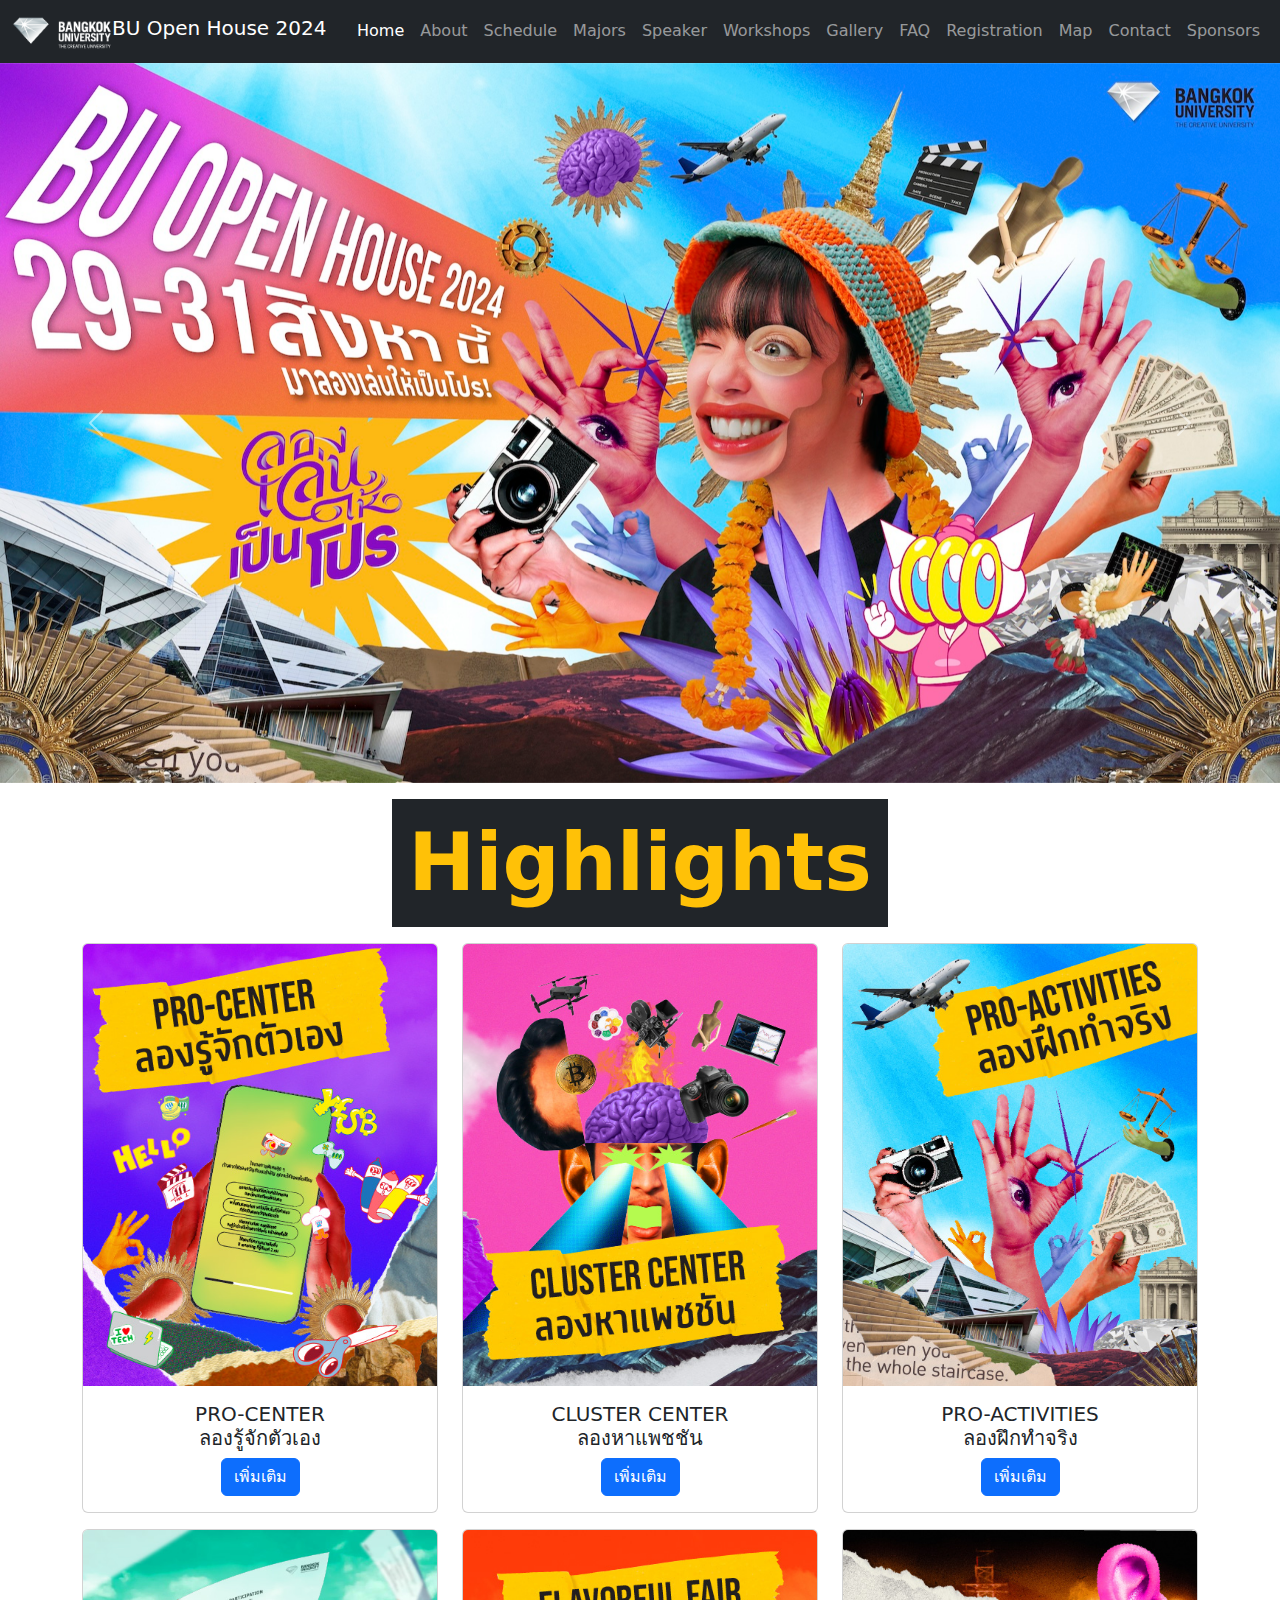
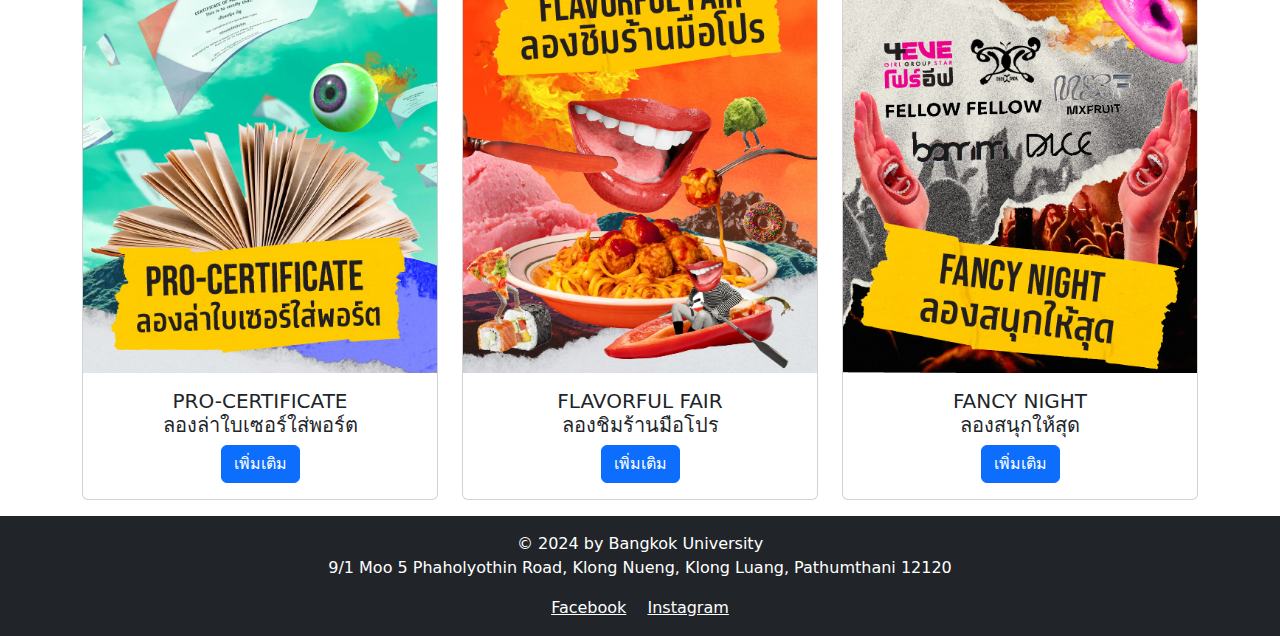
<file: index.html>
<!DOCTYPE html>
<html lang="en">

<head>
  <meta charset="utf-8" />
  <meta name="viewport" content="width=device-width, initial-scale=1" />
  <title>BU Open House 2024</title>
  <link href="https://cdn.jsdelivr.net/npm/bootstrap@5.3.3/dist/css/bootstrap.min.css" rel="stylesheet"
    integrity="sha384-QWTKZyjpPEjISv5WaRU9OFeRpok6YctnYmDr5pNlyT2bRjXh0JMhjY6hW+ALEwIH" crossorigin="anonymous" />
</head>
<body">
  <script src="https://cdn.jsdelivr.net/npm/bootstrap@5.3.3/dist/js/bootstrap.bundle.min.js"
    integrity="sha384-YvpcrYf0tY3lHB60NNkmXc5s9fDVZLESaAA55NDzOxhy9GkcIdslK1eN7N6jIeHz"
    crossorigin="anonymous"></script>

  <!-- Navbar -->
  <nav class="navbar navbar-expand-lg navbar-dark bg-dark sticky-top">
    <div class="container-fluid">
      <a class="navbar-brand" href="index.html">
        <img src="Images/logo_bu.png" alt="Logo" width="100" class="d-inline-block align-text-top" />BU Open House
        2024</a>
      <button class="navbar-toggler" type="button" data-bs-toggle="collapse" data-bs-target="#navbarNav"
        aria-controls="navbarNav" aria-expanded="false" aria-label="Toggle navigation">
        <span class="navbar-toggler-icon"></span>
      </button>
      <div class="collapse navbar-collapse" id="navbarNav">
        <ul class="navbar-nav ms-auto">
          <li class="nav-item">
            <a class="nav-link active" href="index.html">Home</a>
          </li>
          <li class="nav-item">
            <a class="nav-link" href="about.html">About</a>
          </li>
          <li class="nav-item">
            <a class="nav-link" href="schedu_page.html">Schedule</a>
          </li>
          <li class="nav-item">
            <a class="nav-link" href="Major.html">Majors</a>
          </li>
          <li class="nav-item">
            <a class="nav-link" href="Speaker.html">Speaker</a>
          </li>
          <li class="nav-item">
            <a class="nav-link" href="workshops.html">Workshops</a>
          </li>
          <li class="nav-item">
            <a class="nav-link" href="gallery_page.html">Gallery</a>
          </li>
          <li class="nav-item">
            <a class="nav-link" href="FAQ.html">FAQ</a>
          </li>
          <li class="nav-item">
            <a class="nav-link" href="Registration.html">Registration</a>
          </li>
          <li class="nav-item">
            <a class="nav-link" href="map_page.html">Map</a>
          </li>
          <li class="nav-item">
            <a class="nav-link" href="contact.html">Contact</a>
          </li>
          <li class="nav-item">
            <a class="nav-link" href="spon_page.html">Sponsors</a>
          </li>
        </ul>
      </div>
    </div>
  </nav>

  <!-- Slidebar -->
  <div id="carouselExampleFade" class="carousel slide carousel-fade" data-bs-ride="carousel" data-bs-interval="5000">
    <div class="carousel-inner">
      <div class="carousel-item active">
        <img src="Images/banner_2.jpg" class="d-block w-100" alt="...">
      </div>
      <div class="carousel-item">
        <img src="Images/banner_3.jpg" class="d-block w-100" alt="...">
      </div>
    </div>
    <button class="carousel-control-prev" type="button" data-bs-target="#carouselExampleFade" data-bs-slide="prev">
      <span class="carousel-control-prev-icon" aria-hidden="true"></span>
      <span class="visually-hidden">Previous</span>
    </button>
    <button class="carousel-control-next" type="button" data-bs-target="#carouselExampleFade" data-bs-slide="next">
      <span class="carousel-control-next-icon" aria-hidden="true"></span>
      <span class="visually-hidden">Next</span>
    </button>
  </div>

  <!-- Highlight -->
  <div class="d-flex justify-content-center m-3">
    <div class="display-1 fw-bold p-3 text-warning bg-dark d-inline-block">Highlights</div>
  </div>
  <div class="container mb-3">
    <div class="row">
      <!-- 1 -->
      <div class="col">
        <div class="card w-100">
          <img src="Images/h1.jpg" class="card-img-top" alt="Highlight1">
          <div class="card-body">
            <h5 class="card-title text-center">PRO-CENTER <br>ลองรู้จักตัวเอง</h5>
            <div class="text-center">
              <button class="btn btn-primary" type="button" data-bs-toggle="collapse" data-bs-target="#collapsehi1"
                aria-expanded="false" aria-controls="collapseExample">
                เพิ่มเติม
              </button>
              <div class="collapse" id="collapsehi1">
                <div class="card card-body">
                  จุดเริ่มต้นเส้นทางการลองที่ทุกคนจะได้เจอบริเวณอาคาร A3 เป็นจุดลงทะเบียนกลาง
                  พร้อมให้ข้อมูลเกี่ยวกับคณะและสาขาต่าง ๆ มีรุ่นพี่แนะนำกิจกรรมไฮไลต์น่าสนใจ และตารางเวลาทั้งหมด
                  อีกทั้งยังมีของเด็ดรอให้ไปลองเล่นคือ ‘FIND YOUR PRO-PASSION QUIZ’
                  ที่จะพาทุกคนรู้จักความชอบของตัวเองมากขึ้น
                  คลัสเตอร์ไหน คณะไหนที่เหมาะกับคุณ และเป็นตัวช่วยปักหมุดเส้นทางให้ได้ไปลองเล่นที่คณะต่าง ๆ
                  ได้ง่ายกว่าเดิม
                  นอกจากนี้ยังมี PRO-STAGE เป็นกิจกรรมกลางไว้ให้ทุกคนได้มาเอ็นจอยกันอีกด้วย
                </div>
              </div>
            </div>
          </div>
        </div>
      </div>
      <!-- 2 -->
      <div class="col">
        <div class="card w-100">
          <img src="Images/h2.jpg" class="card-img-top" alt="Highlight2">
          <div class="card-body">
            <h5 class="card-title text-center">CLUSTER CENTER <br>ลองหาแพชชัน</h5>
            <div class="text-center">
              <button class="btn btn-primary" type="button" data-bs-toggle="collapse" data-bs-target="#collapsehi2"
                aria-expanded="false" aria-controls="collapseExample">
                เพิ่มเติม
              </button>
              <div class="collapse" id="collapsehi2">
                <div class="card card-body">
                  มาลองหาคณะที่ใช่ สาขาและกิจกรรมที่อยากลองได้ที่จุดนี้ Cluster Center จุดรวมพลของคนมี
                  DNA
                  เดียวกัน ไม่ว่าจะ Business Creative Innovative และ BU International ด้วย Character ที่ออกแบบมาโดยเฉพาะ
                  ช่วยบอกตำแหน่งของแต่ละคลัสเตอร์กระจายตามที่ต่าง ๆ เป็นจุดให้ข้อมูลรายชื่อคณะ
                  พร้อมตารางกิจกรรมในคลัสเตอร์นั้น ๆ
                </div>
              </div>
            </div>
          </div>
        </div>
      </div>
      <!-- 3 -->
      <div class="col">
        <div class="card w-100">
          <img src="Images/h3.jpg" class="card-img-top" alt="Highlight3">
          <div class="card-body">
            <h5 class="card-title text-center">PRO-ACTIVITIES <br>ลองฝึกทําจริง</h5>
            <div class="text-center">
              <button class="btn btn-primary" type="button" data-bs-toggle="collapse" data-bs-target="#collapsehi3"
                aria-expanded="false" aria-controls="collapseExample">
                เพิ่มเติม
              </button>
              <div class="collapse" id="collapsehi3">
                <div class="card card-body">
                  พื้นที่ของการลองเล่นเพื่อหาความโปรให้กับแพชชันที่ชอบ
                  ด้วยกิจกรรมมากมายหลากหลายเต็มไปหมดจากคณะสาขาต่าง ๆ เปิดโอกาสให้ทุกคนที่มาเข้าร่วมได้ลองคิดจริง
                  ลองจับอุปกรณ์จริง ลองลงมือทําจริง ได้ความรู้จากอาจารย์ตัวจริงในสาขา และเปิดโลกไปกับ Pro-Partner ของ BU
                  ที่เชี่ยวชาญของจริง และมีรุ่นพี่คอยพูดคุย ดูแล แชร์ประสบการณ์ชีวิตมหาลัยของจริงให้ทุกคนสนุกไปด้วยกัน
                  เป็นการลองเล่นให้เป็นโปร สัมผัสประสบการณ์ของจริงที่ไม่เคยลองได้ที่ไหนนอกจากที่ BU OPEN HOUSE นี้
                </div>
              </div>
            </div>
          </div>
        </div>
      </div>
    </div>
  </div>
  <div class="container mb-3">
    <div class="row">
      <!-- 4 -->
      <div class="col">
        <div class="card w-100">
          <img src="Images/h4.jpg" class="card-img-top" alt="Highlight4">
          <div class="card-body">
            <h5 class="card-title text-center">PRO-CERTIFICATE <br>ลองล่าใบเซอร์ใส่พอร์ต</h5>
            <div class="text-center">
              <button class="btn btn-primary" type="button" data-bs-toggle="collapse" data-bs-target="#collapsehi4"
                aria-expanded="false" aria-controls="collapseExample">
                เพิ่มเติม
              </button>
              <div class="collapse" id="collapsehi4">
                <div class="card card-body">
                  ไฮไลต์สําคัญอีกอย่างหนึ่งในปีนี้นอกจากการลองเล่นอย่างสมจริงแล้ว
                  อีกหนึ่งของสําคัญที่จะได้กลับไปคือ ‘E-Certificate’ ช่วยการันตีความโปรที่คุณได้ลองมากมาย ด้วยการสแกน Qr
                  Code
                  ที่จุดร่วมกิจกรรม เพื่อรับใบเซอร์กลับไปสะสมลงพอร์ตอัปสกิลกันอย่างปัง ๆ ได้เลย
                </div>
              </div>
            </div>
          </div>
        </div>
      </div>
      <!-- 5 -->
      <div class="col">
        <div class="card w-100">
          <img src="Images/h5.jpg" class="card-img-top" alt="Highlight5">
          <div class="card-body">
            <h5 class="card-title text-center">FLAVORFUL FAIR <br>ลองชิมร้านมือโปร</h5>
            <div class="text-center">
              <button class="btn btn-primary" type="button" data-bs-toggle="collapse" data-bs-target="#collapsehi5"
                aria-expanded="false" aria-controls="collapseExample">
                เพิ่มเติม
              </button>
              <div class="collapse" id="collapsehi5">
                <div class="card card-body">
                  มา BU OPEN HOUSE ปีนี้ไม่มีอด นอกจากจะได้ลองเล่นระดับโปรแล้ว เรายังมีร้านอาหารสุด Pro
                  ที่มีชื่อเสียงทั่วประเทศ ทั้งคาวหวานมาให้ได้ลองชิมกันถึงที่ นอกจากนี้ยังโชว์ความ Pro
                  ด้วยร้านอาหารชื่อดังที่เป็นผลงานศิษย์เก่ามหาวิทยาลัยกรุงเทพอีกด้วย เช่น ฉันจะกินชาเย็นทุกวัน
                </div>
              </div>
            </div>
          </div>
        </div>
      </div>
      <!-- 6 -->
      <div class="col">
        <div class="card w-100">
          <img src="Images/h6.jpg" class="card-img-top" alt="Highlight6">
          <div class="card-body">
            <h5 class="card-title text-center">FANCY NIGHT <br>ลองสนุกให้สุด</h5>
            <div class="text-center">
              <button class="btn btn-primary" type="button" data-bs-toggle="collapse" data-bs-target="#collapsehi6"
                aria-expanded="false" aria-controls="collapseExample">
                เพิ่มเติม
              </button>
              <div class="collapse" id="collapsehi6">
                <div class="card card-body">
                  หลังจากลองเล่นกับทุกกิจกรรมแล้ว มาปิดท้ายวันด้วยคอนเสิร์ตให้มันส์สุดเหวี่ยง
                  กับศิลปินสุด
                  Pro ชื่อดังที่รอให้ทุกคนมาสนุกให้สุดไปกับคอนเสิร์ตและโชว์พิเศษ ไม่ว่าจะ 4EVE, DICE, MXFRUIT,
                  DIDIxDADA,
                  FELLOW FELLOW, BAMM พร้อมเอ็นจอยกับอาหารหลากหลายที่จะมาช่วยเติมพลังก่อนกลับบ้าน
                </div>
              </div>
            </div>
          </div>
        </div>
      </div>
    </div>
  </div>

  <!-- Footer -->
  <footer class="bg-dark text-white text-center py-3">
    <p>
      &copy; 2024 by Bangkok University<br>
      9/1 Moo 5 Phaholyothin Road, Klong Nueng, Klong Luang, Pathumthani 12120
    </p>
    <div>
      <a href="https://www.facebook.com/bangkokuniversity" target="_blank" class="text-white me-3">Facebook</a>
      <a href="https://www.instagram.com/bangkok_bu/" target="_blank" class="text-white">Instagram</a>
    </div>
  </footer>
  </body>

</html>
</file>
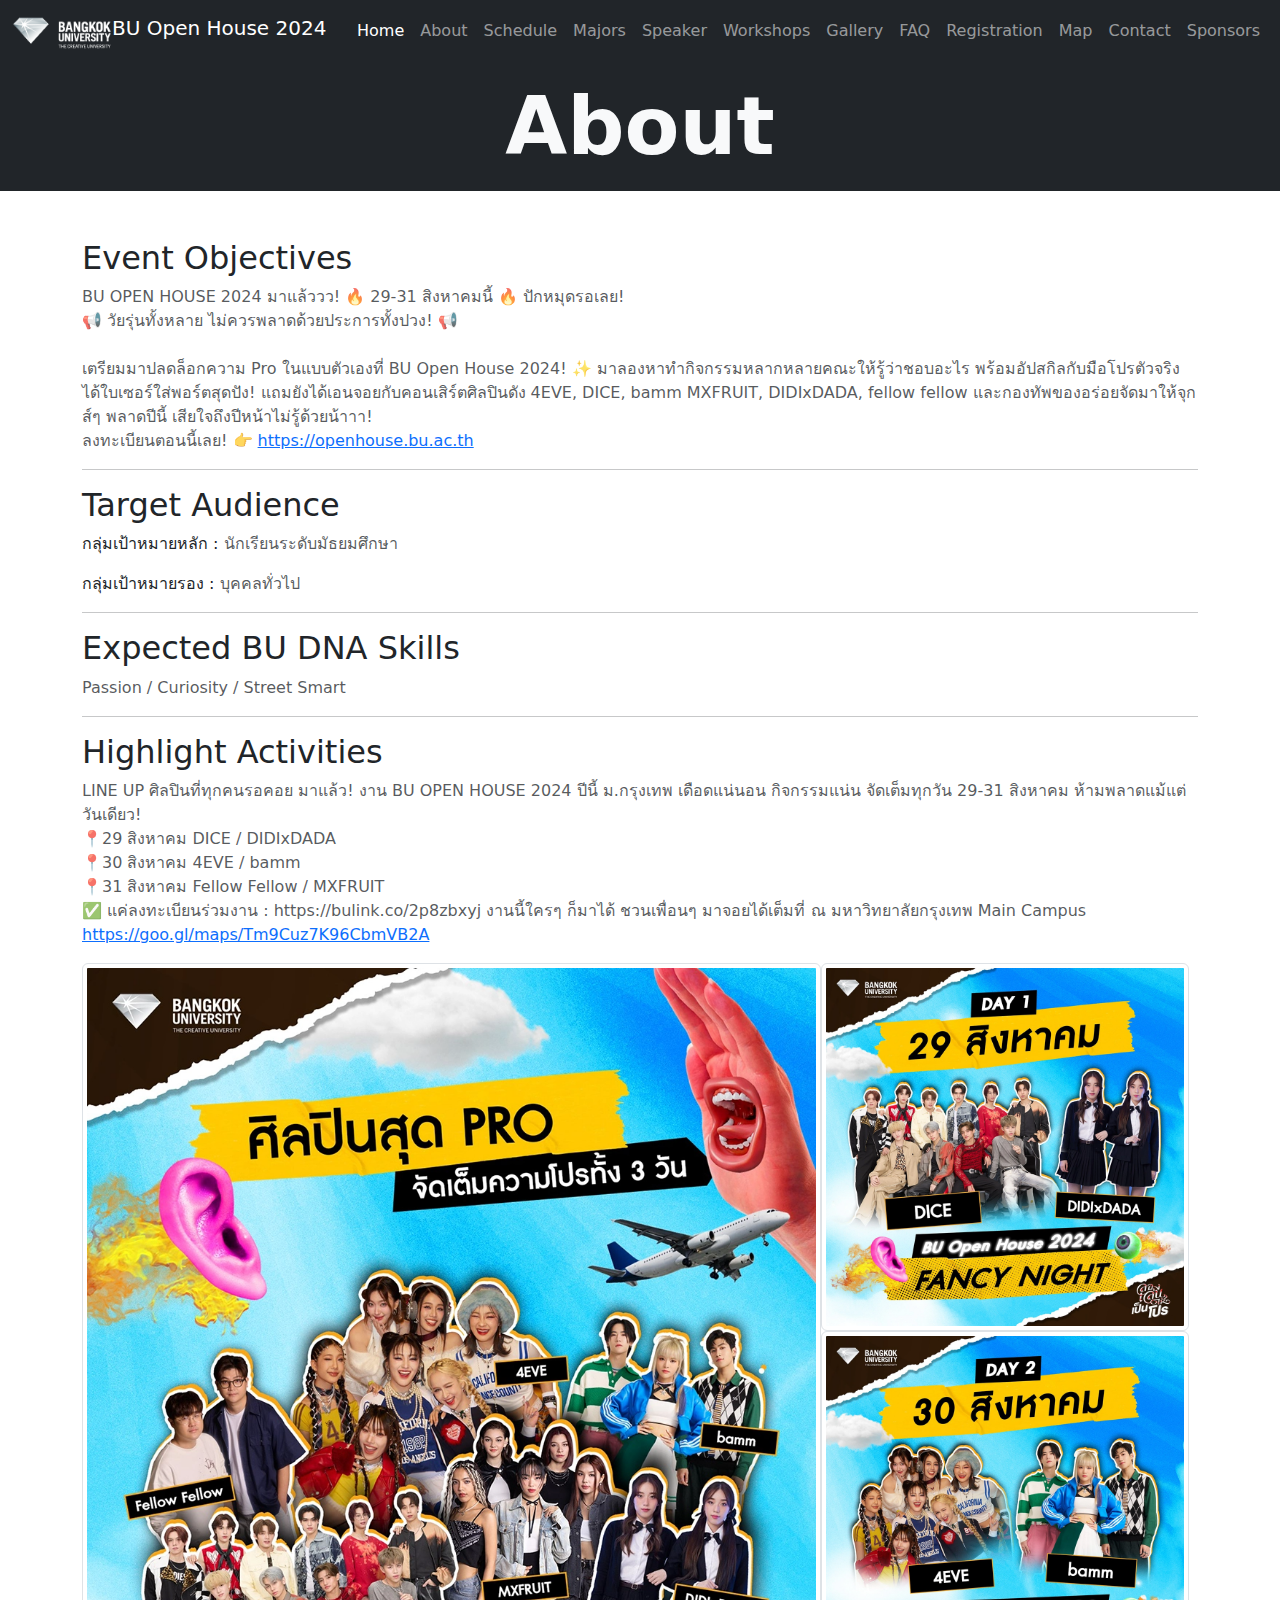
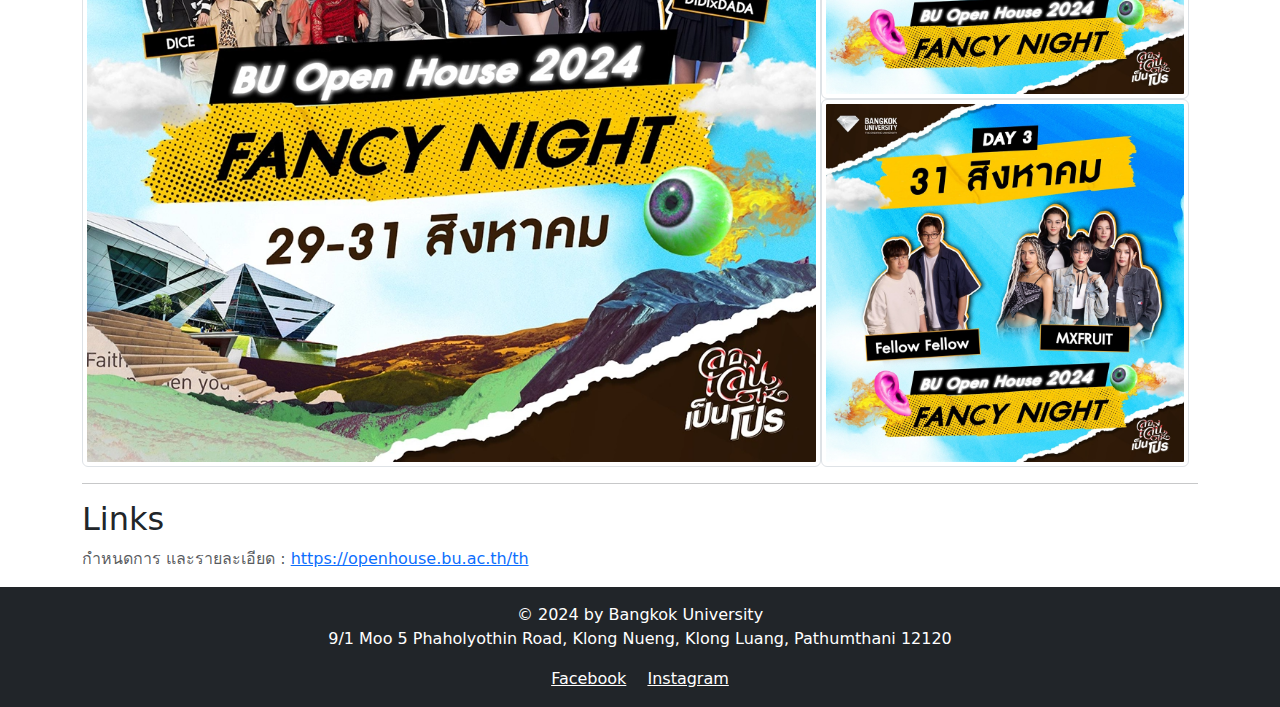
<file: about.html>
<!DOCTYPE html>
<html lang="en">

<head>
  <meta charset="utf-8" />
  <meta name="viewport" content="width=device-width, initial-scale=1" />
  <title>About</title>
  <link href="https://cdn.jsdelivr.net/npm/bootstrap@5.3.3/dist/css/bootstrap.min.css" rel="stylesheet"
    integrity="sha384-QWTKZyjpPEjISv5WaRU9OFeRpok6YctnYmDr5pNlyT2bRjXh0JMhjY6hW+ALEwIH" crossorigin="anonymous" />
</head>
<body">
  <script src="https://cdn.jsdelivr.net/npm/bootstrap@5.3.3/dist/js/bootstrap.bundle.min.js"
    integrity="sha384-YvpcrYf0tY3lHB60NNkmXc5s9fDVZLESaAA55NDzOxhy9GkcIdslK1eN7N6jIeHz"
    crossorigin="anonymous"></script>

  <!-- Navbar -->
  <nav class="navbar navbar-expand-lg navbar-dark bg-dark sticky-top">
    <div class="container-fluid">
      <a class="navbar-brand" href="index.html">
        <img src="Images/logo_bu.png" alt="Logo" width="100" class="d-inline-block align-text-top" />BU Open House
        2024</a>
      <button class="navbar-toggler" type="button" data-bs-toggle="collapse" data-bs-target="#navbarNav"
        aria-controls="navbarNav" aria-expanded="false" aria-label="Toggle navigation">
        <span class="navbar-toggler-icon"></span>
      </button>
      <div class="collapse navbar-collapse" id="navbarNav">
        <ul class="navbar-nav ms-auto">
          <li class="nav-item">
            <a class="nav-link active" href="index.html">Home</a>
          </li>
          <li class="nav-item">
            <a class="nav-link" href="about.html">About</a>
          </li>
          <li class="nav-item">
            <a class="nav-link" href="schedu_page.html">Schedule</a>
          </li>
          <li class="nav-item">
            <a class="nav-link" href="Major.html">Majors</a>
          </li>
          <li class="nav-item">
            <a class="nav-link" href="Speaker.html">Speaker</a>
          </li>
          <li class="nav-item">
            <a class="nav-link" href="workshops.html">Workshops</a>
          </li>
          <li class="nav-item">
            <a class="nav-link" href="gallery_page.html">Gallery</a>
          </li>
          <li class="nav-item">
            <a class="nav-link" href="FAQ.html">FAQ</a>
          </li>
          <li class="nav-item">
            <a class="nav-link" href="Registration.html">Registration</a>
          </li>
          <li class="nav-item">
            <a class="nav-link" href="map_page.html">Map</a>
          </li>
          <li class="nav-item">
            <a class="nav-link" href="contact.html">Contact</a>
          </li>
          <li class="nav-item">
            <a class="nav-link" href="spon_page.html">Sponsors</a>
          </li>
        </ul>
      </div>
    </div>
  </nav>

  <!-- Header -->
  <header class="text-center">
    <div class="container-fluid bg-dark">
      <h1 class="display-1 fw-bold p-3 text-light">About</h1>
    </div>
  </header>

  <!-- Event Objectives -->
  <section class="container mt-5">
    <h2 class="text-dark">Event Objectives</h2>
    <p class="text-muted">
      BU OPEN HOUSE 2024 มาแล้ววว! 🔥 29-31 สิงหาคมนี้ 🔥 ปักหมุดรอเลย!<br>
      📢 วัยรุ่นทั้งหลาย ไม่ควรพลาดด้วยประการทั้งปวง! 📢
      <br><br>
      เตรียมมาปลดล็อกความ Pro ในแบบตัวเองที่ BU Open House 2024! ✨
      มาลองหาทำกิจกรรมหลากหลายคณะให้รู้ว่าชอบอะไร พร้อมอัปสกิลกับมือโปรตัวจริง ได้ใบเซอร์ใส่พอร์ตสุดปัง!
      แถมยังได้เอนจอยกับคอนเสิร์ตศิลปินดัง 4EVE, DICE, bamm MXFRUIT, DIDIxDADA, fellow fellow
      และกองทัพของอร่อยจัดมาให้จุกส์ๆ
      พลาดปีนี้ เสียใจถึงปีหน้าไม่รู้ด้วยน้าาา! <br>ลงทะเบียนตอนนี้เลย! 👉 <a
        href="https://openhouse.bu.ac.th">https://openhouse.bu.ac.th</a>
    </p>
    <hr>
  </section>
  <!-- Target Audience -->
  <section class="container">
    <h2 class="text-dark">Target Audience</h2>
    <p class="text-dark">กลุ่มเป้าหมายหลัก :<span class="text-muted"> นักเรียนระดับมัธยมศึกษา</span></p>
    <p class="text-dark">กลุ่มเป้าหมายรอง :<span class="text-muted"> บุคคลทั่วไป</span></p>
    <hr>
  </section>

  <!-- Expected BU DNA Skills -->
  <section class="container">
    <h2 class="text-dark">Expected BU DNA Skills</h2>
    <p class="text-muted">Passion / Curiosity / Street Smart</p>
    <hr>
  </section>

  <!-- Highlight Activities -->
  <section class="container">
    <h2 class="text-dark">Highlight Activities</h2>
    <p class="text-muted">LINE UP ศิลปินที่ทุกคนรอคอย มาแล้ว! งาน BU OPEN HOUSE 2024 ปีนี้ ม.กรุงเทพ เดือดแน่นอน
      กิจกรรมแน่น จัดเต็มทุกวัน 29-31 สิงหาคม ห้ามพลาดแม้แต่วันเดียว!
      <br>📍29 สิงหาคม DICE / DIDIxDADA
      <br>📍30 สิงหาคม 4EVE / bamm
      <br>📍31 สิงหาคม Fellow Fellow / MXFRUIT
      <br>✅ แค่ลงทะเบียนร่วมงาน : https://bulink.co/2p8zbxyj
      งานนี้ใครๆ ก็มาได้ ชวนเพื่อนๆ มาจอยได้เต็มที่
      ณ มหาวิทยาลัยกรุงเทพ Main Campus
      <a href="https://goo.gl/maps/Tm9Cuz7K96CbmVB2A">https://goo.gl/maps/Tm9Cuz7K96CbmVB2A</a>
    </p>

    <div class="row">
      <div class="col-sm-12 d-flex">
        <img src="Images/Con1.png" class="img-thumbnail" style="height: 69rem;">
        <div class="row">
          <div class="col-sm-12">
            <img src="Images/Con2.png" class="img-thumbnail" style="width: 23rem;">
            <img src="Images/Con3.png" class="img-thumbnail" style="width: 23rem;">
            <img src="Images/Con4.png" class="img-thumbnail" style="width: 23rem;">
          </div>
        </div>
      </div>
      <!-- <div class="col d-flex align-items-center">
        <img src="Images/Con2.png" class="img-thumbnail">
      </div>
      <div class="col d-flex align-items-center">
        <img src="Images/Con3.png" class="img-thumbnail">
      </div>
      <div class="col">
        <img src="Images/Con4.png" class="img-thumbnail">
      </div> -->
    </div>
    <hr>
  </section>

  <!-- Link -->
  <section class="container">
    <h2 class="text-dark">Links</h2>
    <p class="text-muted">กำหนดการ และรายละเอียด : <a
        href="https://openhouse.bu.ac.th/th">https://openhouse.bu.ac.th/th</a></p>
  </section>

  <!-- Footer -->
  <footer class="bg-dark text-white text-center py-3">
    <p>
      &copy; 2024 by Bangkok University<br>
      9/1 Moo 5 Phaholyothin Road, Klong Nueng, Klong Luang, Pathumthani 12120
    </p>
    <div>
      <a href="https://www.facebook.com/bangkokuniversity" target="_blank" class="text-white me-3">Facebook</a>
      <a href="https://www.instagram.com/bangkok_bu/" target="_blank" class="text-white">Instagram</a>
    </div>
  </footer>
  </body>
  </body>

</html>
</file>
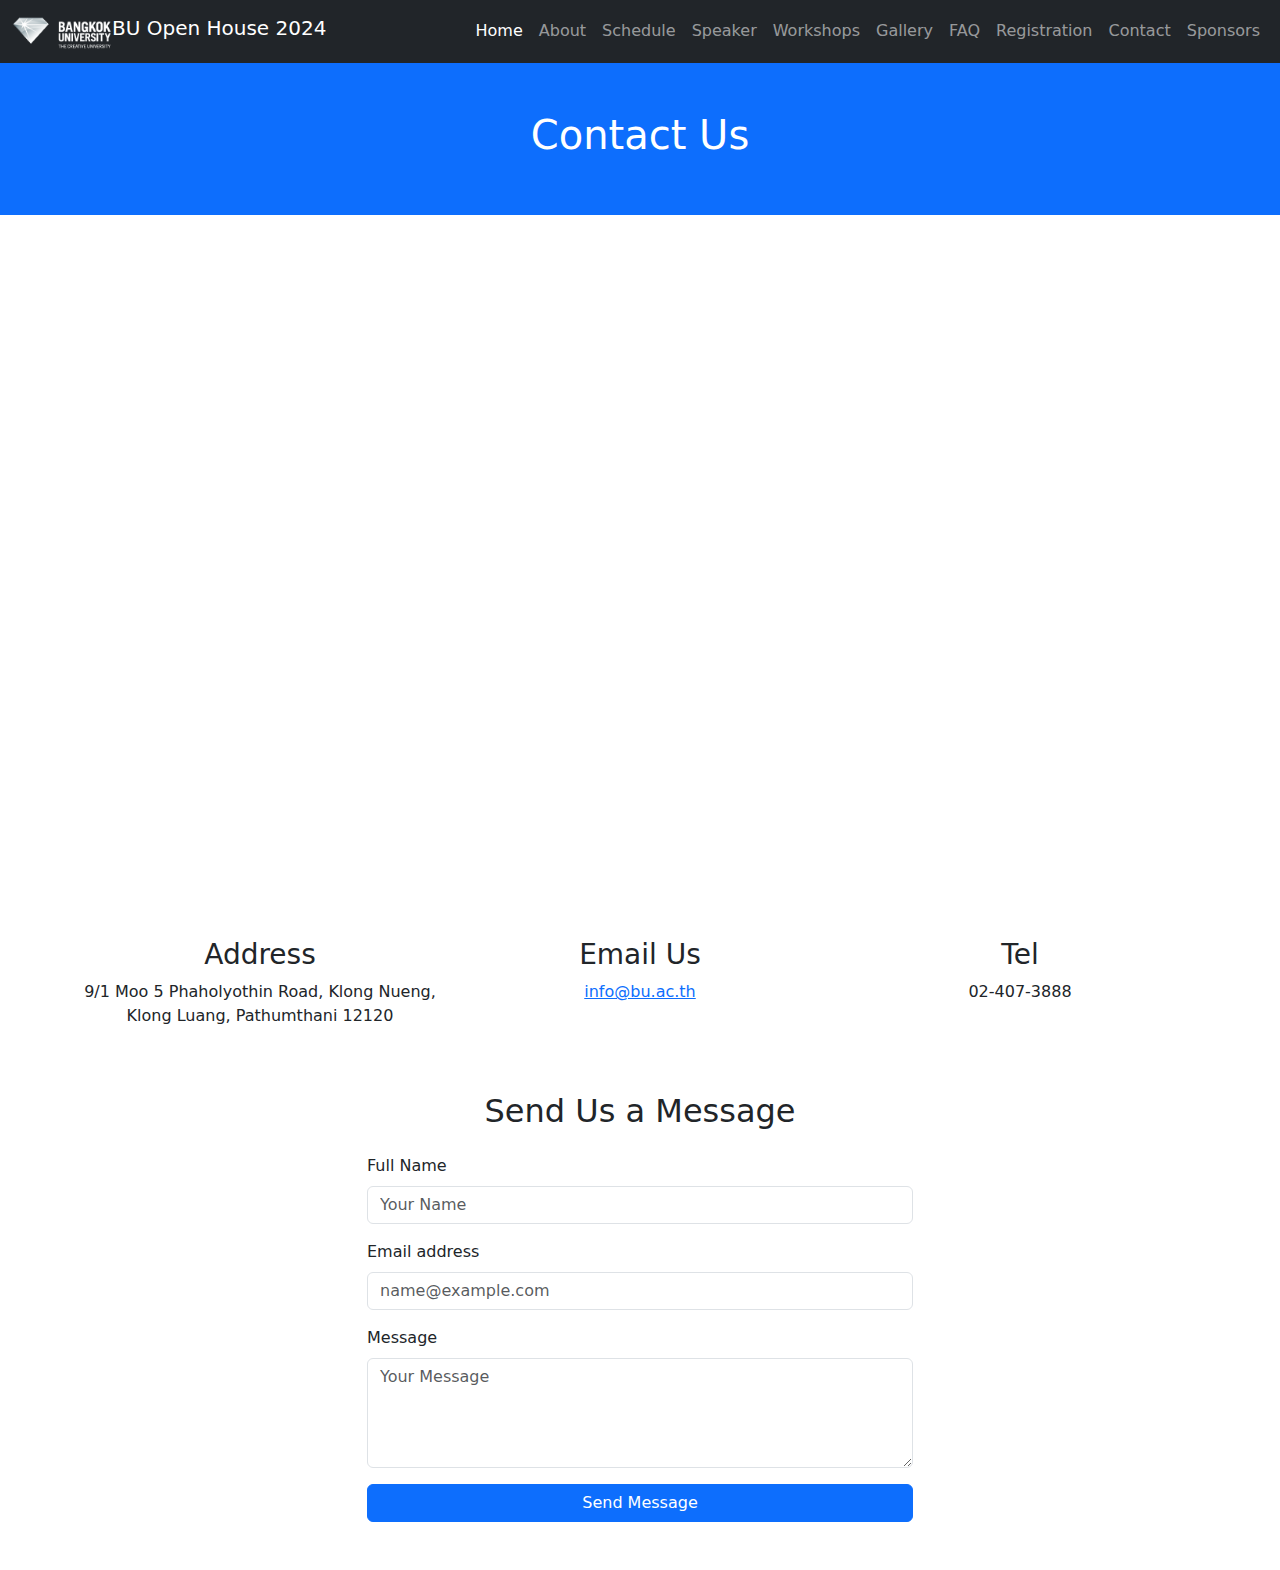
<file: contact.htm>
<!DOCTYPE html>
<html lang="en">

<head>
  <meta charset="utf-8" />
  <meta name="viewport" content="width=device-width, initial-scale=1" />
  <title>Contact Us</title>
  <link href="https://cdn.jsdelivr.net/npm/bootstrap@5.3.3/dist/css/bootstrap.min.css" rel="stylesheet"
    integrity="sha384-QWTKZyjpPEjISv5WaRU9OFeRpok6YctnYmDr5pNlyT2bRjXh0JMhjY6hW+ALEwIH" crossorigin="anonymous" />
</head>
<body">
  <script src="https://cdn.jsdelivr.net/npm/bootstrap@5.3.3/dist/js/bootstrap.bundle.min.js"
    integrity="sha384-YvpcrYf0tY3lHB60NNkmXc5s9fDVZLESaAA55NDzOxhy9GkcIdslK1eN7N6jIeHz"
    crossorigin="anonymous"></script>

  <!-- Navbar -->
  <nav class="navbar navbar-expand-lg navbar-dark bg-dark sticky-top">
    <div class="container-fluid">
      <a class="navbar-brand" href="index.html">
        <img src="Images/logo_bu.png" alt="Logo" width="100" class="d-inline-block align-text-top" />BU Open House
        2024</a>
      <button class="navbar-toggler" type="button" data-bs-toggle="collapse" data-bs-target="#navbarNav"
        aria-controls="navbarNav" aria-expanded="false" aria-label="Toggle navigation">
        <span class="navbar-toggler-icon"></span>
      </button>
      <div class="collapse navbar-collapse" id="navbarNav">
        <ul class="navbar-nav ms-auto">
          <li class="nav-item">
            <a class="nav-link active" href="index.html">Home</a>
          </li>
          <li class="nav-item">
            <a class="nav-link" href="about.html">About</a>
          </li>
          <li class="nav-item">
            <a class="nav-link" href="schedu_page.html">Schedule</a>
          </li>
          <li class="nav-item">
            <a class="nav-link" href="Speaker.html">Speaker</a>
          </li>
          <li class="nav-item">
            <a class="nav-link" href="">Workshops</a>
          </li>
          <li class="nav-item">
            <a class="nav-link" href="gallery_page.html">Gallery</a>
          </li>
          <li class="nav-item">
            <a class="nav-link" href="FAQ.html">FAQ</a>
          </li>
          <li class="nav-item">
            <a class="nav-link" href="Registration.html">Registration</a>
          </li>
          <li class="nav-item">
            <a class="nav-link" href="contact.htm">Contact</a>
          </li>
          <li class="nav-item">
            <a class="nav-link" href="spon_page.html">Sponsors</a>
          </li>
        </ul>
      </div>
    </div>
  </nav>

  <!-- Header -->
  <header class="text-center py-5 bg-primary text-white">
    <h1>Contact Us</h1>
  </header>

  <!-- Map Section (Optional) -->
  <section class="container my-5">
    <div class="ratio ratio-16x9">
      <iframe
        src="https://www.google.com/maps/embed?pb=!1m14!1m8!1m3!1d30965.09702811247!2d100.615365!3d14.039511!3m2!1i1024!2i768!4f13.1!3m3!1m2!1s0x0%3A0xbfec6d0816ab0b14!2sBangkok%20University!5e0!3m2!1sen!2sus!4v1636616192229!5m2!1sen!2sus"
        style="border: 0" allowfullscreen="" loading="lazy"></iframe>
    </div>
  </section>

  <!-- Contact Information Section -->
  <section class="container my-5">
    <div class="row text-center">
      <div class="col-md-4">
        <h3>Address</h3>
        <p>
          9/1 Moo 5 Phaholyothin Road, Klong Nueng, Klong Luang, Pathumthani
          12120
        </p>
      </div>
      <div class="col-md-4">
        <h3>Email Us</h3>
        <p><a href="mailto:info@bu.ac.th">info@bu.ac.th</a></p>
      </div>
      <div class="col-md-4">
        <h3>Tel</h3>
        <p>02-407-3888</p>
      </div>
    </div>
  </section>
  <!-- Contact Form Section -->
  <section class="container my-5">
    <h2 class="text-center mb-4">Send Us a Message</h2>
    <div class="row justify-content-center">
      <div class="col-lg-6">
        <form>
          <div class="mb-3">
            <label for="name" class="form-label">Full Name</label>
            <input type="text" class="form-control" id="name" placeholder="Your Name" />
          </div>

          <div class="mb-3">
            <label for="email" class="form-label">Email address</label>
            <input type="email" class="form-control" id="email" placeholder="name@example.com" />
          </div>
          <div class="mb-3">
            <label for="message" class="form-label">Message</label>
            <textarea class="form-control" id="message" rows="4" placeholder="Your Message"></textarea>
          </div>
          <button type="submit" class="btn btn-primary w-100">
            Send Message
          </button>
        </form>
      </div>
    </div>
  </section>

</html>
</file>
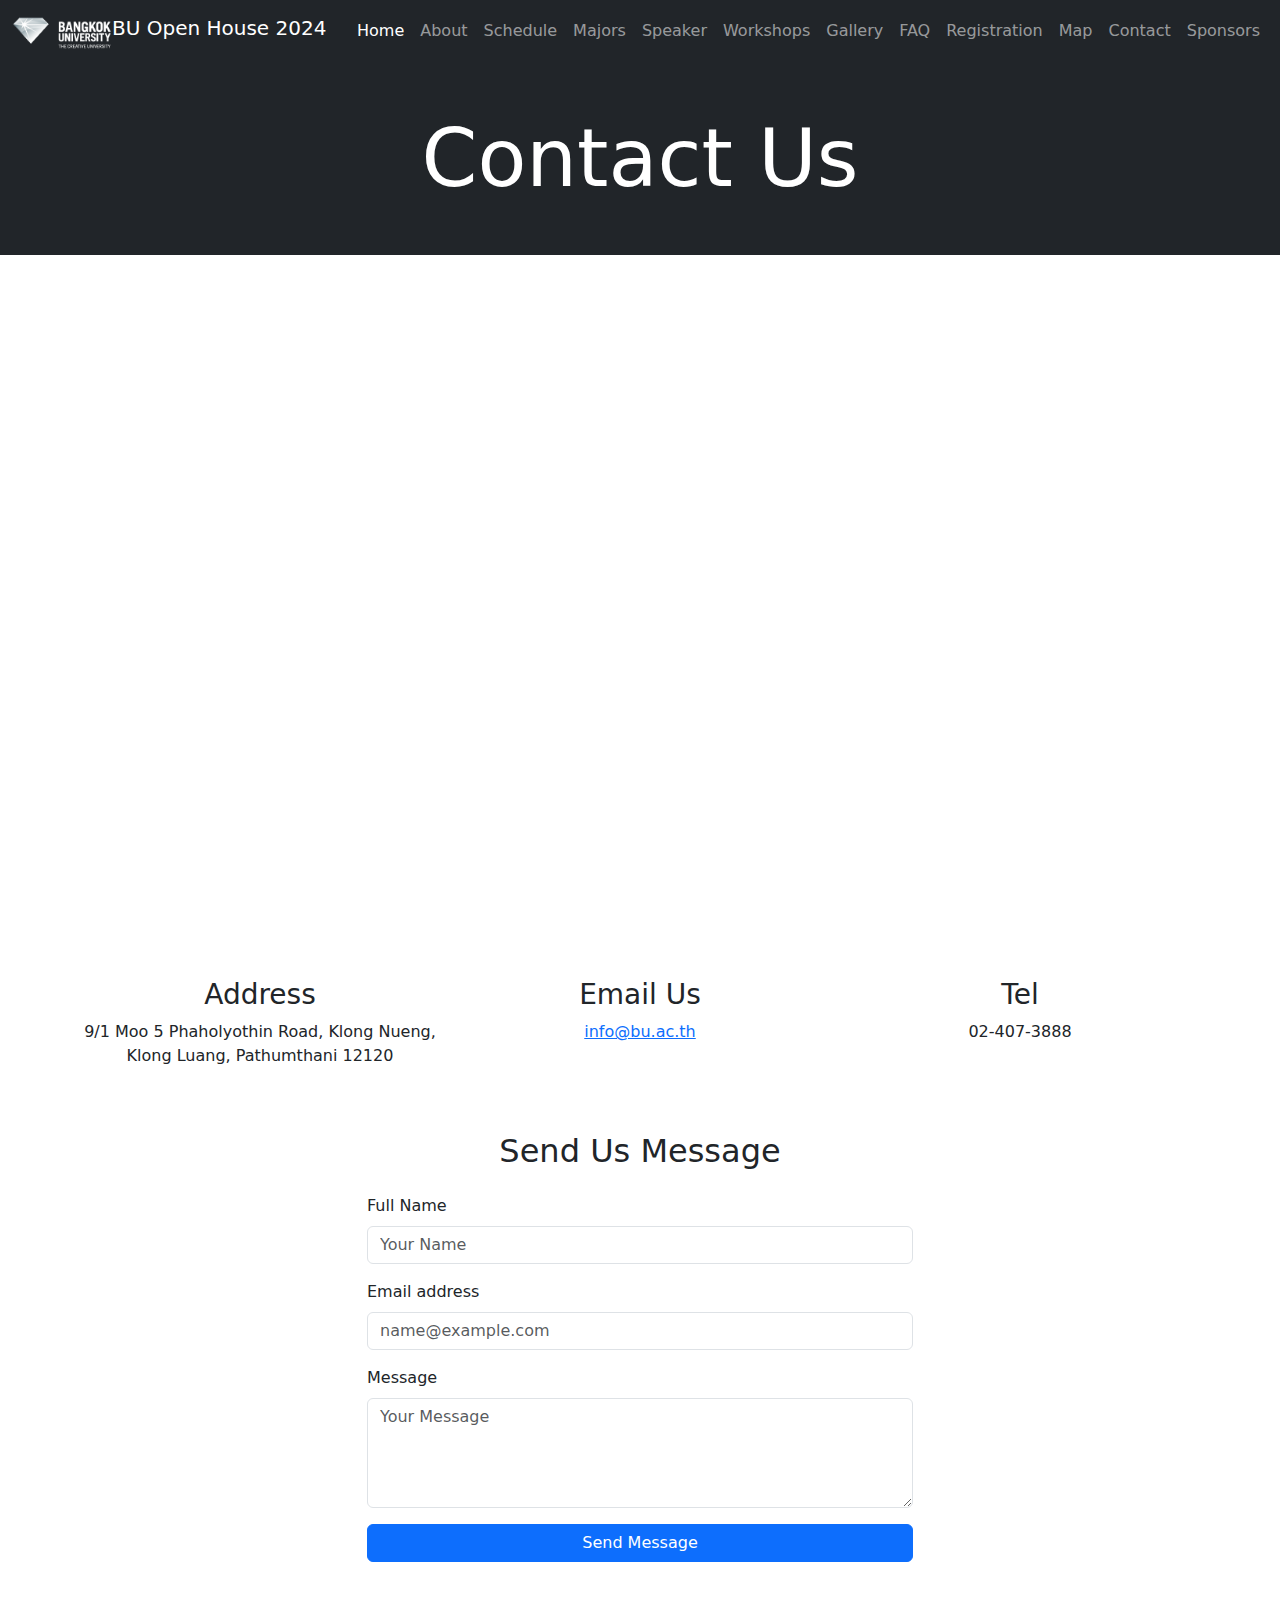
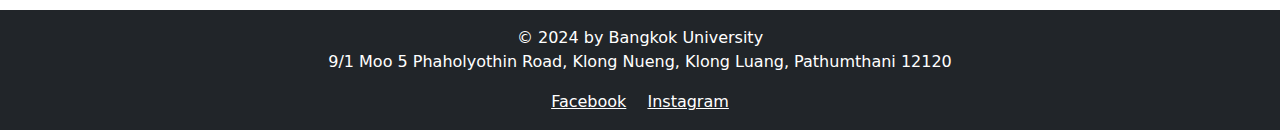
<file: contact.html>
<!DOCTYPE html>
<html lang="en">

<head>
  <meta charset="utf-8" />
  <meta name="viewport" content="width=device-width, initial-scale=1" />
  <title>Contact Us</title>
  <link href="https://cdn.jsdelivr.net/npm/bootstrap@5.3.3/dist/css/bootstrap.min.css" rel="stylesheet"
    integrity="sha384-QWTKZyjpPEjISv5WaRU9OFeRpok6YctnYmDr5pNlyT2bRjXh0JMhjY6hW+ALEwIH" crossorigin="anonymous" />
</head>
<body">
  <script src="https://cdn.jsdelivr.net/npm/bootstrap@5.3.3/dist/js/bootstrap.bundle.min.js"
    integrity="sha384-YvpcrYf0tY3lHB60NNkmXc5s9fDVZLESaAA55NDzOxhy9GkcIdslK1eN7N6jIeHz"
    crossorigin="anonymous"></script>

  <!-- Navbar -->
  <nav class="navbar navbar-expand-lg navbar-dark bg-dark sticky-top">
    <div class="container-fluid">
      <a class="navbar-brand" href="index.html">
        <img src="Images/logo_bu.png" alt="Logo" width="100" class="d-inline-block align-text-top" />BU Open House
        2024</a>
      <button class="navbar-toggler" type="button" data-bs-toggle="collapse" data-bs-target="#navbarNav"
        aria-controls="navbarNav" aria-expanded="false" aria-label="Toggle navigation">
        <span class="navbar-toggler-icon"></span>
      </button>
      <div class="collapse navbar-collapse" id="navbarNav">
        <ul class="navbar-nav ms-auto">
          <li class="nav-item">
            <a class="nav-link active" href="index.html">Home</a>
          </li>
          <li class="nav-item">
            <a class="nav-link" href="about.html">About</a>
          </li>
          <li class="nav-item">
            <a class="nav-link" href="schedu_page.html">Schedule</a>
          </li>
          <li class="nav-item">
            <a class="nav-link" href="Major.html">Majors</a>
          </li>
          <li class="nav-item">
            <a class="nav-link" href="Speaker.html">Speaker</a>
          </li>
          <li class="nav-item">
            <a class="nav-link" href="workshops.html">Workshops</a>
          </li>
          <li class="nav-item">
            <a class="nav-link" href="gallery_page.html">Gallery</a>
          </li>
          <li class="nav-item">
            <a class="nav-link" href="FAQ.html">FAQ</a>
          </li>
          <li class="nav-item">
            <a class="nav-link" href="Registration.html">Registration</a>
          </li>
          <li class="nav-item">
            <a class="nav-link" href="map_page.html">Map</a>
          </li>
          <li class="nav-item">
            <a class="nav-link" href="contact.html">Contact</a>
          </li>
          <li class="nav-item">
            <a class="nav-link" href="spon_page.html">Sponsors</a>
          </li>
        </ul>
      </div>
    </div>
  </nav>

  <!-- Header -->
  <header class="py-5 bg-dark">
    <div class="text-center text-white display-1">Contact Us</div>
  </header>

  <!-- Map -->
  <section class="container my-5">
    <div class="ratio ratio-16x9">
      <iframe
        src="https://www.google.com/maps/embed?pb=!1m14!1m8!1m3!1d30965.09702811247!2d100.615365!3d14.039511!3m2!1i1024!2i768!4f13.1!3m3!1m2!1s0x0%3A0xbfec6d0816ab0b14!2sBangkok%20University!5e0!3m2!1sen!2sus!4v1636616192229!5m2!1sen!2sus"
        title="bangkok University Location" allowfullscreen></iframe>
    </div>
  </section>

  <!-- Contact Information -->
  <section class="container my-5">
    <div class="row text-center">
      <div class="col-sm-4">
        <h3>Address</h3>
        <p>
          9/1 Moo 5 Phaholyothin Road, Klong Nueng, Klong Luang, Pathumthani
          12120
        </p>
      </div>
      <div class="col-sm-4">
        <h3>Email Us</h3>
        <p><a href="mailto:info@bu.ac.th">info@bu.ac.th</a></p>
      </div>
      <div class="col-sm-4">
        <h3>Tel</h3>
        <p>02-407-3888</p>
      </div>
    </div>
  </section>
  <!-- Contact Form -->
  <section class="container my-5">
    <h2 class="text-center mb-4">Send Us Message</h2>
    <div class="row justify-content-center">
      <div class="col-lg-6">
        <form>
          <div class="mb-3">
            <label for="name" class="form-label">Full Name</label>
            <input type="text" class="form-control" id="name" placeholder="Your Name" />
          </div>

          <div class="mb-3">
            <label for="email" class="form-label">Email address</label>
            <input type="email" class="form-control" id="email" placeholder="name@example.com" />
          </div>
          <div class="mb-3">
            <label for="message" class="form-label">Message</label>
            <textarea class="form-control" id="message" rows="4" placeholder="Your Message"></textarea>
          </div>
          <button type="submit" class="btn btn-primary w-100">
            Send Message
          </button>
        </form>
      </div>
    </div>
  </section>
  <!-- Footer -->
  <footer class="bg-dark text-white text-center py-3">
    <p>
      &copy; 2024 by Bangkok University<br>
      9/1 Moo 5 Phaholyothin Road, Klong Nueng, Klong Luang, Pathumthani 12120
    </p>
    <div>
      <a href="https://www.facebook.com/bangkokuniversity" target="_blank" class="text-white me-3">Facebook</a>
      <a href="https://www.instagram.com/bangkok_bu/" target="_blank" class="text-white">Instagram</a>
    </div>
  </footer>

</html>
</file>
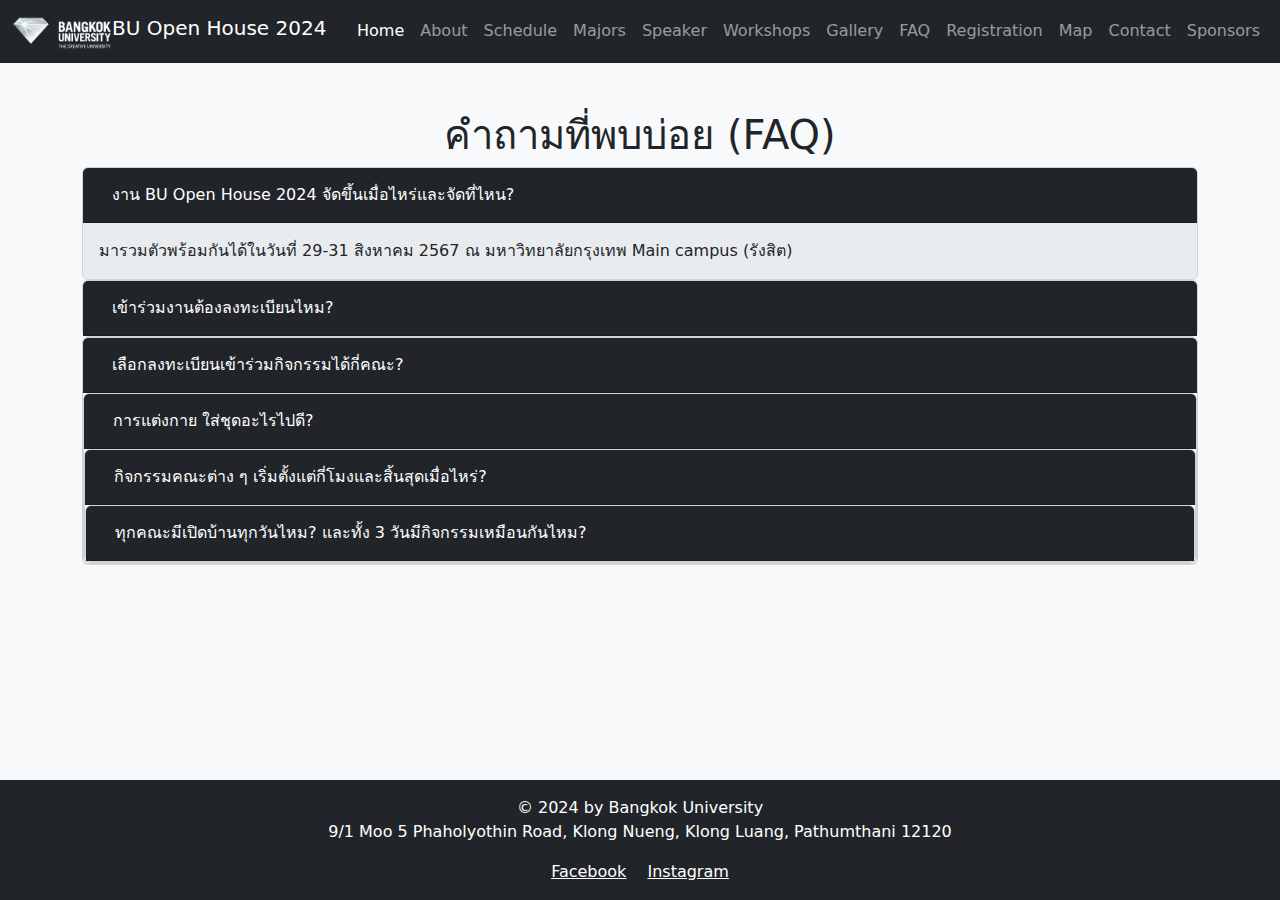
<file: FAQ.html>
<!DOCTYPE html>
<html lang="th">

<head>
    <meta charset="UTF-8">
    <meta name="viewport" content="width=device-width, initial-scale=1.0">
    <title>BU Open House - สาขา ITI FAQ</title>
    <link href="https://cdn.jsdelivr.net/npm/bootstrap@5.3.0/dist/css/bootstrap.min.css" rel="stylesheet">
    <style>
        body {
            background-color: #f8f9fa;
        }

        .navbar {
            margin-bottom: 20px;
        }

        .card-header {
            background-color: #212529;
            color: white;
        }

        .card-header button {
            color: white;
            text-decoration: none;
        }

        .card-body {
            background-color: #e9ecef;
        }
    </style>
</head>

<body>
    <!-- Navbar -->
    <nav class="navbar navbar-expand-lg navbar-dark bg-dark sticky-top">
        <div class="container-fluid">
            <a class="navbar-brand" href="index.html">
                <img src="Images/logo_bu.png" alt="Logo" width="100" class="d-inline-block align-text-top" />BU Open
                House
                2024</a>
            <button class="navbar-toggler" type="button" data-bs-toggle="collapse" data-bs-target="#navbarNav"
                aria-controls="navbarNav" aria-expanded="false" aria-label="Toggle navigation">
                <span class="navbar-toggler-icon"></span>
            </button>
            <div class="collapse navbar-collapse" id="navbarNav">
                <ul class="navbar-nav ms-auto">
                    <li class="nav-item">
                        <a class="nav-link active" href="index.html">Home</a>
                    </li>
                    <li class="nav-item">
                        <a class="nav-link" href="about.html">About</a>
                    </li>
                    <li class="nav-item">
                        <a class="nav-link" href="schedu_page.html">Schedule</a>
                    </li>
                    <li class="nav-item">
                        <a class="nav-link" href="Major.html">Majors</a>
                    </li>
                    <li class="nav-item">
                        <a class="nav-link" href="Speaker.html">Speaker</a>
                    </li>
                    <li class="nav-item">
                        <a class="nav-link" href="workshops.html">Workshops</a>
                    </li>
                    <li class="nav-item">
                        <a class="nav-link" href="gallery_page.html">Gallery</a>
                    </li>
                    <li class="nav-item">
                        <a class="nav-link" href="FAQ.html">FAQ</a>
                    </li>
                    <li class="nav-item">
                        <a class="nav-link" href="Registration.html">Registration</a>
                    </li>
                    <li class="nav-item">
                        <a class="nav-link" href="map_page.html">Map</a>
                    </li>
                    <li class="nav-item">
                        <a class="nav-link" href="contact.html">Contact</a>
                    </li>
                    <li class="nav-item">
                        <a class="nav-link" href="spon_page.html">Sponsors</a>
                    </li>
                </ul>
            </div>
        </div>
    </nav>

    <!-- Main Content -->
    <div class="container mt-5">
        <h1 class="text-center">คำถามที่พบบ่อย (FAQ)</h1>

        <div id="accordion">
            <div class="card">
                <div class="card-header" id="headingOne">
                    <h5 class="mb-0">
                        <button class="btn btn-link" type="button" data-bs-toggle="collapse"
                            data-bs-target="#collapseOne" aria-expanded="true" aria-controls="collapseOne">
                            งาน BU Open House 2024 จัดขึ้นเมื่อไหร่และจัดที่ไหน?
                        </button>
                    </h5>
                </div>
                <div id="collapseOne" class="collapse show" aria-labelledby="headingOne" data-bs-parent="#accordion">
                    <div class="card-body">
                        มารวมตัวพร้อมกันได้ในวันที่ 29-31 สิงหาคม 2567 ณ มหาวิทยาลัยกรุงเทพ Main campus (รังสิต)
                    </div>
                </div>
            </div>
            <div class="card">
                <div class="card-header" id="headingTwo">
                    <h5 class="mb-0">
                        <button class="btn btn-link collapsed" type="button" data-bs-toggle="collapse"
                            data-bs-target="#collapseTwo" aria-expanded="false" aria-controls="collapseTwo">
                            เข้าร่วมงานต้องลงทะเบียนไหม?
                        </button>
                    </h5>
                </div>
                <div id="collapseTwo" class="collapse" aria-labelledby="headingTwo" data-bs-parent="#accordion">
                    <div class="card-body">
                        สามารถลงทะเบียนเพื่อร่วมงาน BU OPEN HOUSE ล่วงหน้าได้ที่ https://openhouse.bu.ac.th/register
                        หรือลงทะเบียนหน้างานได้ที่ PRO-CENTER บริเวณใต้ตึก A3
                    </div>
                </div>
            </div>
            <div class="card">
                <div class="card-header" id="headingThree">
                    <h5 class="mb-0">
                        <button class="btn btn-link collapsed" type="button" data-bs-toggle="collapse"
                            data-bs-target="#collapseThree" aria-expanded="false" aria-controls="collapseThree">
                            เลือกลงทะเบียนเข้าร่วมกิจกรรมได้กี่คณะ?
                        </button>
                    </h5>
                </div>
                <div id="collapseThree" class="collapse" aria-labelledby="headingThree" data-bs-parent="#accordion">
                    <div class="card-body">
                        ลงทะเบียนครั้งเดียวสําหรับเข้าร่วมงาน BU OPEN HOUSE แล้วสามารถดูตาราง
                        กิจกรรมของคณะในคลัสเตอร์ต่าง ๆ ได้ที่หน้าเว็บไซต์หากสนใจกิจกรรมไหนก็ สามารถไปสแกน QR Code
                        เข้าร่วมที่หน้ากิจกรรมของแต่ละคณะ/สาขาได้เลย
                    </div>
                </div>
                <div class="card">
                    <div class="card-header" id="headingFour">
                        <h5 class="mb-0">
                            <button class="btn btn-link collapsed" type="button" data-bs-toggle="collapse"
                                data-bs-target="#collapseFour" aria-expanded="false" aria-controls="collapseFour">
                                การแต่งกาย ใส่ชุดอะไรไปดี?
                            </button>
                        </h5>
                    </div>
                    <div id="collapseFour" class="collapse" aria-labelledby="headingFour" data-bs-parent="#accordion">
                        <div class="card-body">
                            มหาวิทยาลัยกรุงเทพเราเปิดรับความหลากหลาย ทุกคนสามารถแต่งกายได้ทั้งเครื่องแบบสถาบัน
                            หรือชุดฟรีสไตล์ของตัวเอง แต่ยังสุภาพเหมาะสมกับสถานศึกษาได้เลย
                        </div>
                    </div>
                    <div class="card">
                        <div class="card-header" id="headingFive">
                            <h5 class="mb-0">
                                <button class="btn btn-link collapsed" type="button" data-bs-toggle="collapse"
                                    data-bs-target="#collapseFive" aria-expanded="false" aria-controls="collapseFive">
                                    กิจกรรมคณะต่าง ๆ เริ่มตั้งแต่กี่โมงและสิ้นสุดเมื่อไหร่?
                                </button>
                            </h5>
                        </div>
                        <div id="collapseFive" class="collapse" aria-labelledby="headingFive"
                            data-bs-parent="#accordion">
                            <div class="card-body">
                                สําหรับกิจกรรมทุกคณะ จะเริ่มตั้งแต่เวลา 9.00-16.30 น.
                                และมีต่อกับกิจกรรมสุดพิเศษช่วงเย็นสําหรับคอนเสิร์ตและโชว์วงดนตรีที่เวทีกลางบริเวณโถงอาคาร
                                C6 หอสมุดสุรัตน์ โอสถานุเคราะห์ ตั้งแต่เวลา 17.00-20.00 น.
                            </div>
                        </div>
                        <div class="card">
                            <div class="card-header" id="headingSix">
                                <h5 class="mb-0">
                                    <button class="btn btn-link collapsed" type="button" data-bs-toggle="collapse"
                                        data-bs-target="#collapseSix" aria-expanded="false" aria-controls="collapseSix">
                                        ทุกคณะมีเปิดบ้านทุกวันไหม? และทั้ง 3 วันมีกิจกรรมเหมือนกันไหม?
                                    </button>
                                </h5>
                            </div>
                            <div id="collapseSix" class="collapse" aria-labelledby="headingThree"
                                data-bs-parent="#accordion">
                                <div class="card-body">
                                    ทุกคณะจะมีกิจกรรมเปิดบ้านให้เข้าร่วมทั้ง 3 วัน
                                    สามารถเช็กตารางกิจกรรมได้ที่หน้าแรกตามแต่ละคลัสเตอร์ซึ่งบางคณะจะมีกิจกรรมไฮไลต์แต่ละวันไม่เหมือนกันอย่าลืมวางแผนเพื่อไม่ให้พลาดกิจกรรมที่ชอบนะคะ
                                </div>
                            </div>
                        </div>
                    </div>
                </div>

            </div>
        </div>
    </div>
    <!-- Footer -->
    <footer class="sfooter bg-dark text-white text-center py-3 fixed-bottom">
        <p>
            &copy; 2024 by Bangkok University<br>
            9/1 Moo 5 Phaholyothin Road, Klong Nueng, Klong Luang, Pathumthani 12120
        </p>
        <div>
            <a href="https://www.facebook.com/bangkokuniversity" target="_blank" class="text-white me-3">Facebook</a>
            <a href="https://www.instagram.com/bangkok_bu/" target="_blank" class="text-white">Instagram</a>
        </div>
    </footer>

    <script src="https://cdn.jsdelivr.net/npm/bootstrap@5.3.0/dist/js/bootstrap.bundle.min.js"></script>
</body>

</html>
</file>
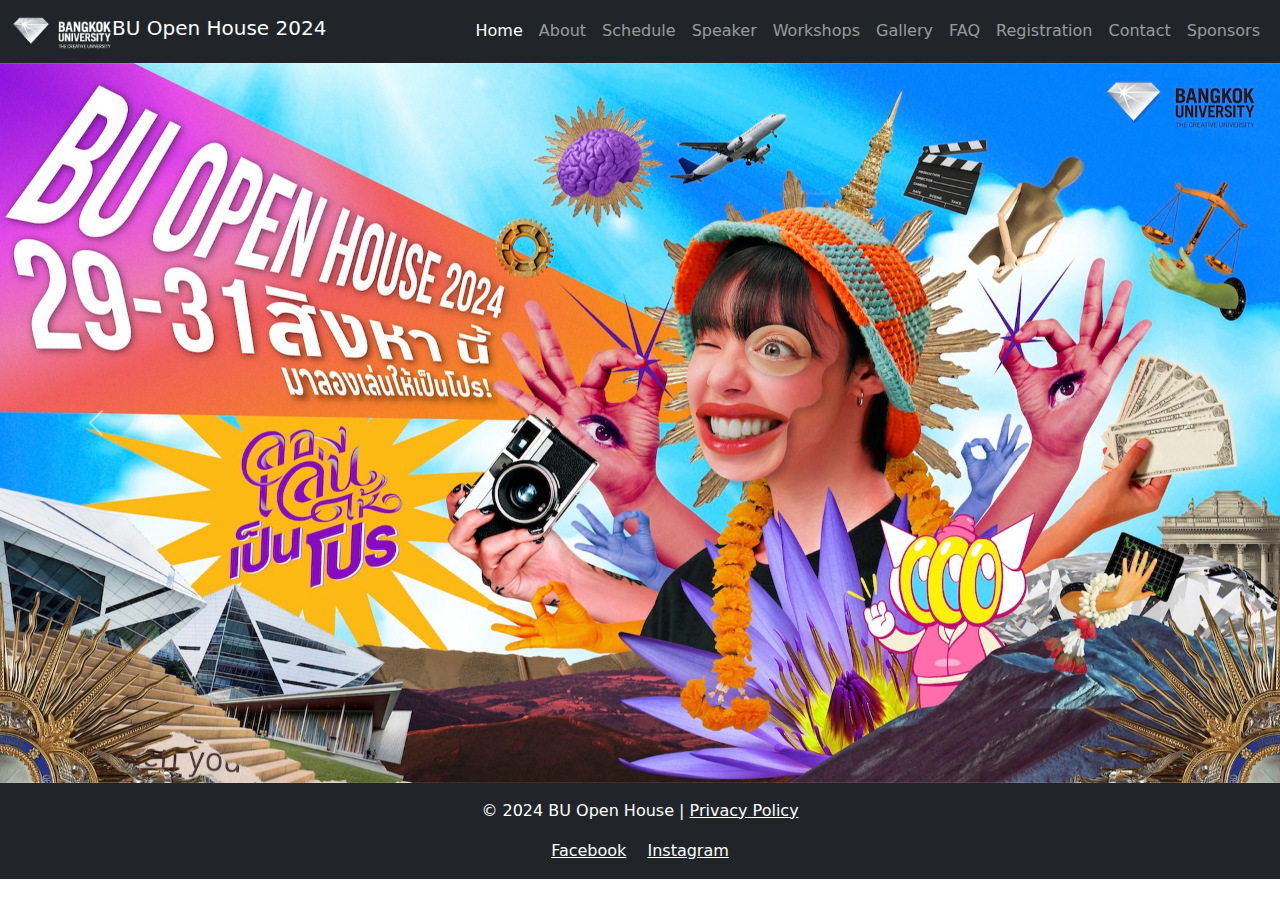
<file: HomePage.html>
<!DOCTYPE html>
<html lang="en">
  <head>
    <meta charset="utf-8" />
    <meta name="viewport" content="width=device-width, initial-scale=1" />
    <title>BU OPEN HOUSE HomePage</title>
    <link
      href="https://cdn.jsdelivr.net/npm/bootstrap@5.3.3/dist/css/bootstrap.min.css"
      rel="stylesheet"
      integrity="sha384-QWTKZyjpPEjISv5WaRU9OFeRpok6YctnYmDr5pNlyT2bRjXh0JMhjY6hW+ALEwIH"
      crossorigin="anonymous"
    />
  </head>
  <body">
    <script
      src="https://cdn.jsdelivr.net/npm/bootstrap@5.3.3/dist/js/bootstrap.bundle.min.js"
      integrity="sha384-YvpcrYf0tY3lHB60NNkmXc5s9fDVZLESaAA55NDzOxhy9GkcIdslK1eN7N6jIeHz"
      crossorigin="anonymous"
    ></script>

    <!-- Navbar -->
    <nav class="navbar navbar-expand-lg navbar-dark bg-dark sticky-top">
      <div class="container-fluid">
        <a class="navbar-brand" href="HomePage.html">
          <img
            src="Images/logo_bu.png"
            alt="Logo"
            width="100"
            class="d-inline-block align-text-top"
          />BU Open House 2024</a
        >
        <button
          class="navbar-toggler"
          type="button"
          data-bs-toggle="collapse"
          data-bs-target="#navbarNav"
          aria-controls="navbarNav"
          aria-expanded="false"
          aria-label="Toggle navigation"
        >
          <span class="navbar-toggler-icon"></span>
        </button>
        <div class="collapse navbar-collapse" id="navbarNav">
          <ul class="navbar-nav ms-auto">
            <li class="nav-item">
              <a class="nav-link active" href="#">Home</a>
            </li>
            <li class="nav-item">
              <a class="nav-link" href="">About</a>
            </li>
            <li class="nav-item">
              <a class="nav-link" href="">Schedule</a>
            </li>
            <li class="nav-item">
              <a class="nav-link" href="">Speaker</a>
            </li>
            <li class="nav-item">
              <a class="nav-link" href="">Workshops</a>
            </li>
            <li class="nav-item">
              <a class="nav-link" href="">Gallery</a>
            </li>
            <li class="nav-item">
              <a class="nav-link" href="">FAQ</a>
            </li>
            <li class="nav-item">
              <a class="nav-link" href="">Registration</a>
            </li>
            <li class="nav-item">
              <a class="nav-link" href="">Contact</a>
            </li>
            <li class="nav-item">
              <a class="nav-link" href="">Sponsors</a>
            </li>
          </ul>
        </div>
      </div>
    </nav>

    <!-- Slidebar -->
    <div id="carouselExampleFade" class="carousel slide carousel-fade">
        <div class="carousel-inner">
          <div class="carousel-item active">
            <img src="Images/banner_2.jpg" class="d-block w-100" alt="...">
          </div>
          <div class="carousel-item">
            <img src="Images/banner_3.jpg" class="d-block w-100" alt="...">
          </div>
        </div>
        <button class="carousel-control-prev" type="button" data-bs-target="#carouselExampleFade" data-bs-slide="prev">
          <span class="carousel-control-prev-icon" aria-hidden="true"></span>
          <span class="visually-hidden">Previous</span>
        </button>
        <button class="carousel-control-next" type="button" data-bs-target="#carouselExampleFade" data-bs-slide="next">
          <span class="carousel-control-next-icon" aria-hidden="true"></span>
          <span class="visually-hidden">Next</span>
        </button>
      </div>

    <!-- Footer -->
    <footer class="bg-dark text-white text-center py-3">
      <p>
        &copy; 2024 BU Open House |
        <a href="" class="text-white">Privacy Policy</a>
      </p>
      <div>
        <a href="" class="text-white me-3">Facebook</a>
        <a href="" class="text-white">Instagram</a>
      </div>
    </footer>
  </body>
</html>
</file>
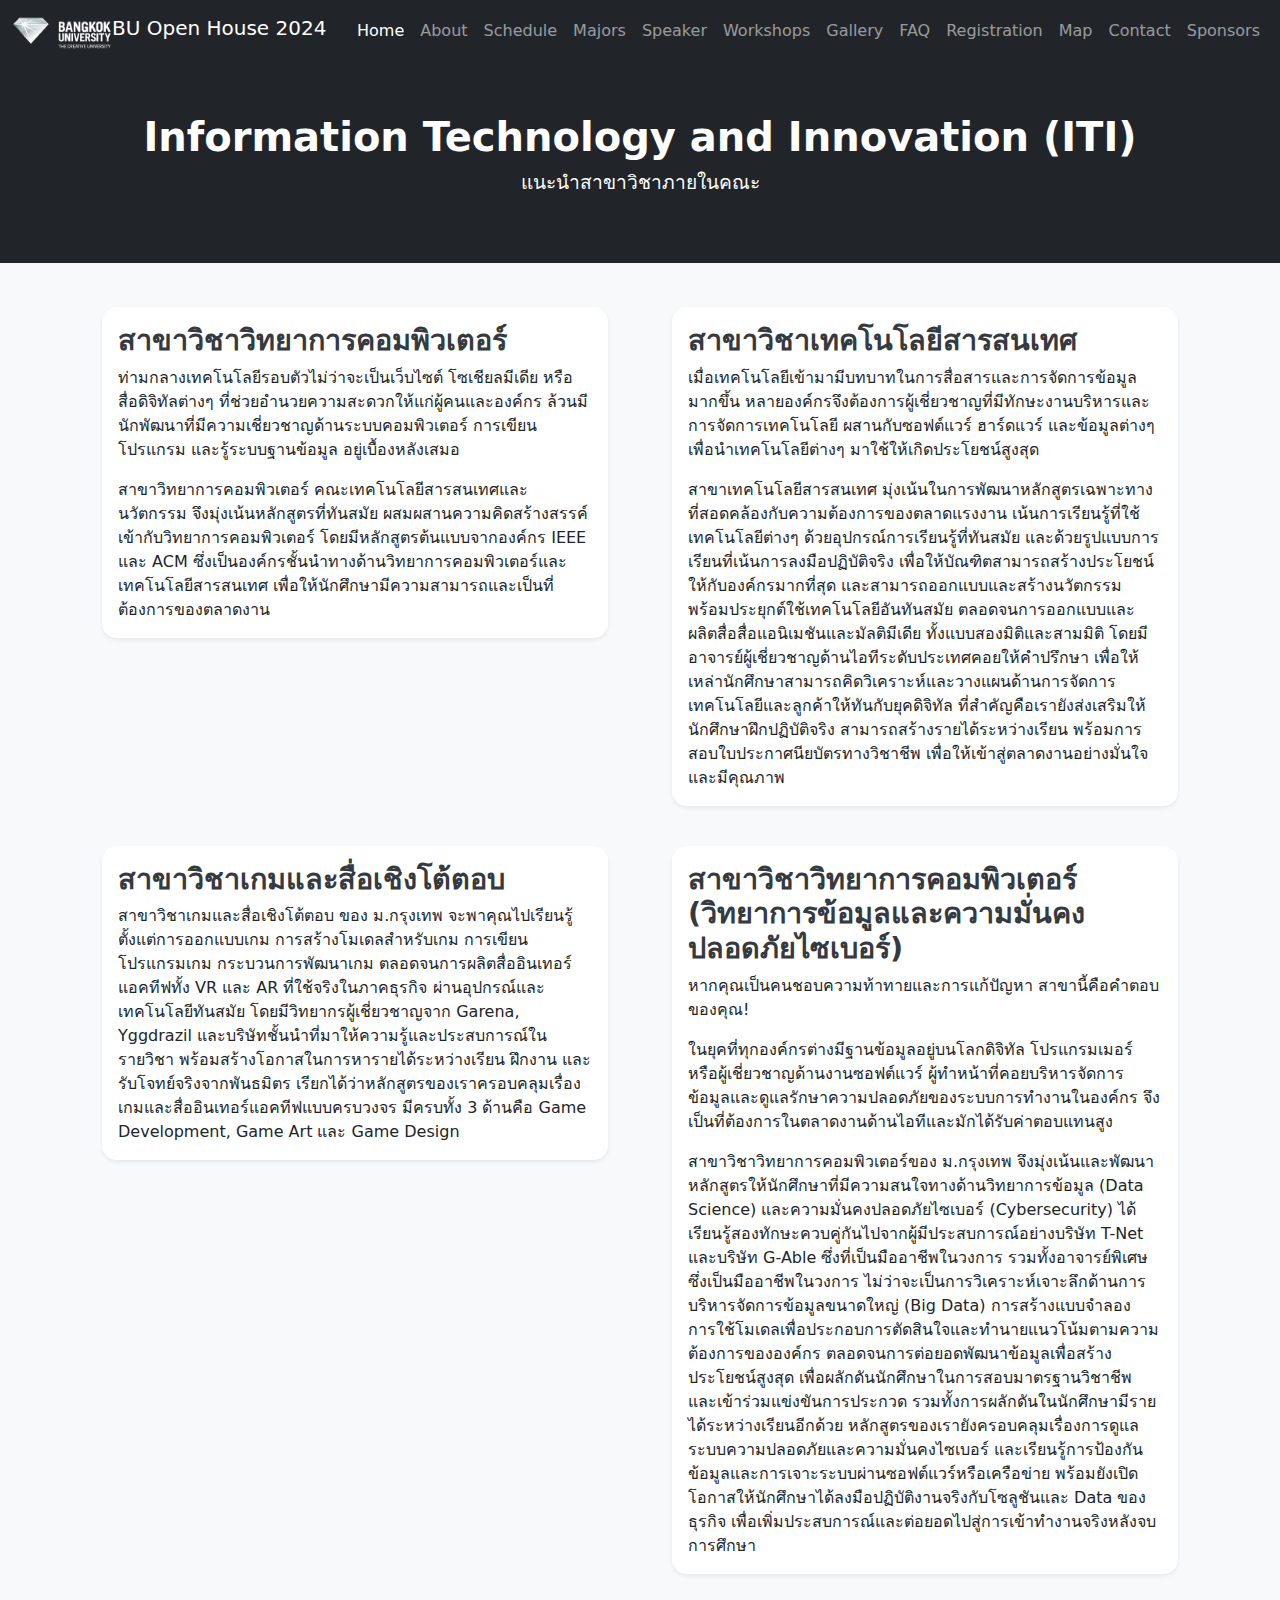
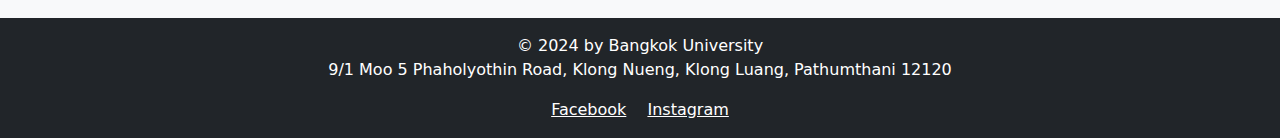
<file: Major.html>
<!DOCTYPE html>
<html lang="th">

<head>
  <meta charset="UTF-8">
  <meta name="viewport" content="width=device-width, initial-scale=1.0">
  <title>BU Open House - คณะ ITI</title>
  <!-- Bootstrap CSS -->
  <link href="https://cdn.jsdelivr.net/npm/bootstrap@5.3.0-alpha1/dist/css/bootstrap.min.css" rel="stylesheet">
  <!-- Google Fonts -->
  <link href="https://fonts.googleapis.com/css2?family=Prompt:wght@300;400;500;600&display=swap" rel="stylesheet">
  <style>
    body {
      background-color: #f8f9fa;
    }


    .header {
      background-color: #212529;
      color: white;
      padding: 50px;
      text-align: center;
    }

    .header h1 {
      font-size: 2.5rem;
      font-weight: 600;
    }

    .header p {
      font-size: 1.2rem;
      font-weight: 300;
    }

    /* Cards */
    .card {
      margin: 20px;
      border: none;
      border-radius: 15px;
      transition: transform 0.3s, box-shadow 0.3s;
    }

    .card:hover {
      transform: translateY(-10px);
      box-shadow: 0 8px 20px rgba(0, 0, 0, 0.2);
    }

    .card-title {
      font-size: 1.8rem;
      font-weight: bold;
      color: #343a40;
    }

    .card-text {
      font-size: 1rem;
      font-weight: 400;
    }

    .card-body {
      background-color: #ffffff;
      border-radius: 15px;
    }

    .shadow-sm {
      box-shadow: 0 4px 8px rgba(0, 0, 0, 0.1);
    }


    /* Media Queries */
    @media (max-width: 768px) {
      .header h1 {
        font-size: 2rem;
      }

      .header p {
        font-size: 1rem;
      }
    }
  </style>
</head>

<body>
  <!-- Navbar -->
  <nav class="navbar navbar-expand-lg navbar-dark bg-dark sticky-top">
    <div class="container-fluid">
      <a class="navbar-brand" href="index.html">
        <img src="Images/logo_bu.png" alt="Logo" width="100" class="d-inline-block align-text-top" />BU Open House
        2024</a>
      <button class="navbar-toggler" type="button" data-bs-toggle="collapse" data-bs-target="#navbarNav"
        aria-controls="navbarNav" aria-expanded="false" aria-label="Toggle navigation">
        <span class="navbar-toggler-icon"></span>
      </button>
      <div class="collapse navbar-collapse" id="navbarNav">
        <ul class="navbar-nav ms-auto">
          <li class="nav-item">
            <a class="nav-link active" href="index.html">Home</a>
          </li>
          <li class="nav-item">
            <a class="nav-link" href="about.html">About</a>
          </li>
          <li class="nav-item">
            <a class="nav-link" href="schedu_page.html">Schedule</a>
          </li>
          <li class="nav-item">
            <a class="nav-link" href="Major.html">Majors</a>
          </li>
          <li class="nav-item">
            <a class="nav-link" href="Speaker.html">Speaker</a>
          </li>
          <li class="nav-item">
            <a class="nav-link" href="workshops.html">Workshops</a>
          </li>
          <li class="nav-item">
            <a class="nav-link" href="gallery_page.html">Gallery</a>
          </li>
          <li class="nav-item">
            <a class="nav-link" href="FAQ.html">FAQ</a>
          </li>
          <li class="nav-item">
            <a class="nav-link" href="Registration.html">Registration</a>
          </li>
          <li class="nav-item">
            <a class="nav-link" href="map_page.html">Map</a>
          </li>
          <li class="nav-item">
            <a class="nav-link" href="contact.html">Contact</a>
          </li>
          <li class="nav-item">
            <a class="nav-link" href="spon_page.html">Sponsors</a>
          </li>
        </ul>
      </div>
    </div>
  </nav>

  <!-- Header Section -->
  <div class="header">
    <h1>Information Technology and Innovation (ITI)</h1>
    <p>แนะนำสาขาวิชาภายในคณะ</p>
  </div>

  <!-- Content Section -->
  <div class="container my-4">
    <div class="row">
      <!-- Computer Science Card -->
      <div class="col-md-6">
        <div class="card shadow-sm">
          <div class="card-body">
            <h5 class="card-title">สาขาวิชาวิทยาการคอมพิวเตอร์</h5>
            <p class="card-text">ท่ามกลางเทคโนโลยีรอบตัวไม่ว่าจะเป็นเว็บไซต์ โซเชียลมีเดีย หรือสื่อดิจิทัลต่างๆ
              ที่ช่วยอำนวยความสะดวกให้แก่ผู้คนและองค์กร ล้วนมีนักพัฒนาที่มีความเชี่ยวชาญด้านระบบคอมพิวเตอร์
              การเขียนโปรแกรม และรู้ระบบฐานข้อมูล อยู่เบื้องหลังเสมอ </p>
            <p class="card-text">สาขาวิทยาการคอมพิวเตอร์ คณะเทคโนโลยีสารสนเทศและนวัตกรรม จึงมุ่งเน้นหลักสูตรที่ทันสมัย
              ผสมผสานความคิดสร้างสรรค์เข้ากับวิทยาการคอมพิวเตอร์ โดยมีหลักสูตรต้นแบบจากองค์กร IEEE และ ACM
              ซึ่งเป็นองค์กรชั้นนำทางด้านวิทยาการคอมพิวเตอร์และเทคโนโลยีสารสนเทศ
              เพื่อให้นักศึกษามีความสามารถและเป็นที่ต้องการของตลาดงาน</p>
          </div>
        </div>
      </div>

      <!-- Information Technology Card -->
      <div class="col-md-6">
        <div class="card shadow-sm">
          <div class="card-body">
            <h5 class="card-title">สาขาวิชาเทคโนโลยีสารสนเทศ</h5>
            <p class="card-text">เมื่อเทคโนโลยีเข้ามามีบทบาทในการสื่อสารและการจัดการข้อมูลมากขึ้น
              หลายองค์กรจึงต้องการผู้เชี่ยวชาญที่มีทักษะงานบริหารและการจัดการเทคโนโลยี ผสานกับซอฟต์แวร์ ฮาร์ดแวร์
              และข้อมูลต่างๆ เพื่อนำเทคโนโลยีต่างๆ มาใช้ให้​เกิด​ประโยชน์​สูงสุด </p>
            <p class="card-text">สาขาเทคโนโลยีสารสนเทศ
              มุ่งเน้นในการพัฒนาหลักสูตรเฉพาะทางที่สอดคล้องกับความต้องการของตลาดแรงงาน
              เน้นการเรียนรู้ที่ใช้เทคโนโลยีต่างๆ ด้วยอุปกรณ์การเรียนรู้ที่ทันสมัย
              และด้วยรูปแบบการเรียนที่เน้นการลงมือปฏิบัติจริง เพื่อให้บัณฑิตสามารถสร้างประโยชน์ให้กับองค์กรมากที่สุด
              และสามารถออกแบบและสร้างนวัตกรรมพร้อมประยุกต์ใช้เทคโนโลยีอันทันสมัย
              ตลอดจนการออกแบบและผลิตสื่อสื่อแอนิเมชันและมัลติมีเดีย ทั้งแบบสองมิติและสามมิติ
              โดยมีอาจารย์ผู้เชี่ยวชาญด้านไอทีระดับประเทศคอยให้คำปรึกษา
              เพื่อให้เหล่านักศึกษาสามารถคิดวิเคราะห์และวางแผนด้านการจัดการเทคโนโลยีและลูกค้าให้ทันกับยุคดิจิทัล
              ที่สำคัญคือเรายังส่งเสริมให้นักศึกษาฝึกปฏิบัติจริง สามารถสร้างรายได้ระหว่างเรียน
              พร้อมการสอบใบประกาศนียบัตรทางวิชาชีพ เพื่อให้เข้าสู่ตลาดงานอย่างมั่นใจและมีคุณภาพ </p>
          </div>
        </div>
      </div>
    </div>

    <div class="row">
      <!-- Game and Interactive Media Card -->
      <div class="col-md-6">
        <div class="card shadow-sm">
          <div class="card-body">
            <h5 class="card-title">สาขาวิชาเกมและสื่อเชิงโต้ตอบ</h5>
            <p class="card-text">สาขาวิชาเกมและสื่อเชิงโต้ตอบ ของ ม.กรุงเทพ จะพาคุณไปเรียนรู้ตั้งแต่การออกแบบเกม
              การสร้างโมเดลสำหรับเกม การเขียนโปรแกรมเกม กระบวนการพัฒนาเกม ตลอดจนการผลิตสื่ออินเทอร์แอคทีฟทั้ง VR และ AR
              ที่ใช้จริงในภาคธุรกิจ ผ่านอุปกรณ์และเทคโนโลยีทันสมัย โดยมีวิทยากรผู้เชี่ยวชาญจาก Garena, Yggdrazil
              และบริษัทชั้นนำที่มาให้ความรู้และประสบการณ์ในรายวิชา พร้อมสร้างโอกาสในการหารายได้ระหว่างเรียน ฝึกงาน
              และรับโจทย์จริงจากพันธมิตร เรียกได้ว่าหลักสูตรของเราครอบคลุมเรื่องเกมและสื่ออินเทอร์แอคทีฟแบบครบวงจร
              มีครบทั้ง 3 ด้านคือ Game Development, Game Art และ Game Design
            </p>
          </div>
        </div>
      </div>

      <!-- Data Science and Cybersecurity Card -->
      <div class="col-md-6">
        <div class="card shadow-sm">
          <div class="card-body">
            <h5 class="card-title">สาขาวิชาวิทยาการคอมพิวเตอร์ (วิทยาการข้อมูลและความมั่นคงปลอดภัยไซเบอร์)</h5>
            <p class="card-text">หากคุณเป็นคนชอบความท้าทายและการแก้ปัญหา สาขานี้คือคำตอบของคุณ! </p>
            <p class="card-text">ในยุคที่ทุกองค์กรต่างมีฐานข้อมูลอยู่บนโลกดิจิทัล
              โปรแกรมเมอร์หรือผู้เชี่ยวชาญด้านงานซอฟต์แวร์
              ผู้ทำหน้าที่คอยบริหารจัดการข้อมูลและดูแลรักษาความปลอดภัยของระบบการทำงานในองค์กร
              จึงเป็นที่ต้องการในตลาดงานด้านไอทีและมักได้รับค่าตอบแทนสูง </p>
            <p class="card-text">สาขาวิชาวิทยาการคอมพิวเตอร์ของ ม.กรุงเทพ
              จึงมุ่งเน้นและพัฒนาหลักสูตรให้นักศึกษาที่มีความสนใจทางด้านวิทยาการข้อมูล (Data Science)
              และความมั่นคงปลอดภัยไซเบอร์ (Cybersecurity) ได้เรียนรู้สองทักษะควบคู่กันไปจากผู้มีประสบการณ์อย่างบริษัท
              T-Net และบริษัท G-Able ซึ่งที่เป็นมืออาชีพในวงการ รวมทั้งอาจารย์พิเศษซึ่งเป็นมืออาชีพในวงการ
              ไม่ว่าจะเป็นการวิเคราะห์เจาะลึกด้านการบริหารจัดการข้อมูลขนาดใหญ่ (Big Data) การสร้างแบบจำลอง
              การใช้โมเดลเพื่อประกอบการตัดสินใจและทำนายแนวโน้มตามความต้องการขององค์กร
              ตลอดจนการต่อยอดพัฒนาข้อมูลเพื่อสร้างประโยชน์สูงสุด เพื่อผลักดันนักศึกษาในการสอบมาตรฐานวิชาชีพ
              และเข้าร่วมแข่งขันการประกวด รวมทั้งการผลักดันในนักศึกษามีรายได้ระหว่างเรียนอีกด้วย
              หลักสูตรของเรายังครอบคลุมเรื่องการดูแลระบบความปลอดภัยและความมั่นคงไซเบอร์
              และเรียนรู้การป้องกันข้อมูลและการเจาะระบบผ่านซอฟต์แวร์หรือเครือข่าย
              พร้อมยังเปิดโอกาสให้นักศึกษาได้ลงมือปฏิบัติงานจริงกับโซลูชันและ Data ของธุรกิจ
              เพื่อเพิ่มประสบการณ์และต่อยอดไปสู่การเข้าทำงานจริงหลังจบการศึกษา
            </p>
          </div>
        </div>
      </div>
    </div>
  </div>
  <!-- Footer -->
  <footer class="bg-dark text-white text-center py-3">
    <p>
      &copy; 2024 by Bangkok University<br>
      9/1 Moo 5 Phaholyothin Road, Klong Nueng, Klong Luang, Pathumthani 12120
    </p>
    <div>
      <a href="https://www.facebook.com/bangkokuniversity" target="_blank" class="text-white me-3">Facebook</a>
      <a href="https://www.instagram.com/bangkok_bu/" target="_blank" class="text-white">Instagram</a>
    </div>
  </footer>

  <!-- Bootstrap JS -->
  <script src="https://cdn.jsdelivr.net/npm/bootstrap@5.3.0-alpha1/dist/js/bootstrap.bundle.min.js"></script>
</body>

</html>
</file>
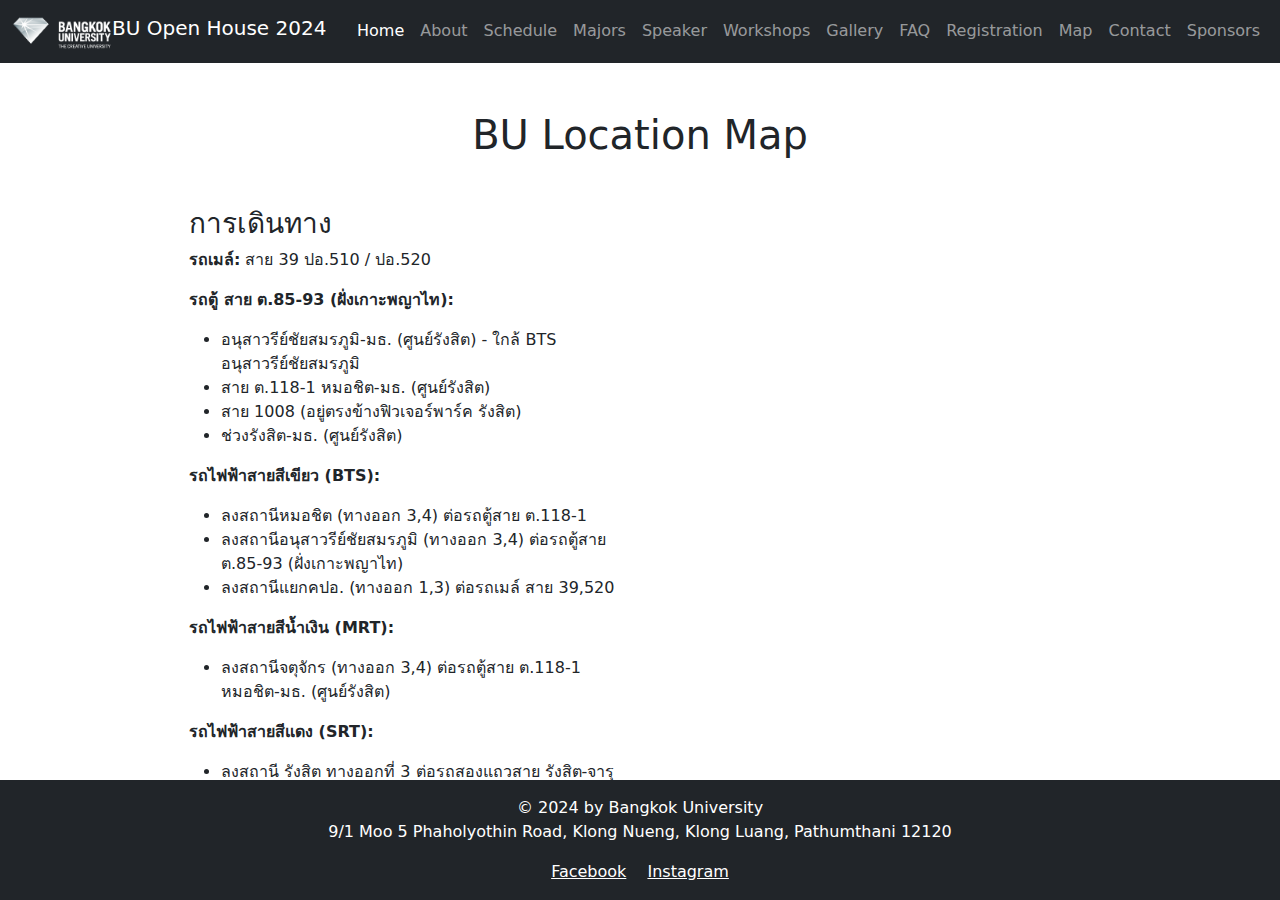
<file: map_page.html>
<!DOCTYPE html>
<html lang="en">

<head>
  <meta charset="UTF-8">
  <meta name="viewport" content="width=device-width, initial-scale=1.0">
  <title>Map</title>
  <link rel="stylesheet" href="https://cdn.jsdelivr.net/npm/bootstrap@5.3.3/dist/css/bootstrap.min.css"
    integrity="sha384-QWTKZyjpPEjISv5WaRU9OFeRpok6YctnYmDr5pNlyT2bRjXh0JMhjY6hW+ALEwIH" crossorigin="anonymous">
</head>

<body>
  <!-- Navbar -->
  <nav class="navbar navbar-expand-lg navbar-dark bg-dark sticky-top">
    <div class="container-fluid">
      <a class="navbar-brand" href="index.html">
        <img src="Images/logo_bu.png" alt="Logo" width="100" class="d-inline-block align-text-top" />BU Open House
        2024</a>
      <button class="navbar-toggler" type="button" data-bs-toggle="collapse" data-bs-target="#navbarNav"
        aria-controls="navbarNav" aria-expanded="false" aria-label="Toggle navigation">
        <span class="navbar-toggler-icon"></span>
      </button>
      <div class="collapse navbar-collapse" id="navbarNav">
        <ul class="navbar-nav ms-auto">
          <li class="nav-item">
            <a class="nav-link active" href="index.html">Home</a>
          </li>
          <li class="nav-item">
            <a class="nav-link" href="about.html">About</a>
          </li>
          <li class="nav-item">
            <a class="nav-link" href="schedu_page.html">Schedule</a>
          </li>
          <li class="nav-item">
            <a class="nav-link" href="Major.html">Majors</a>
          </li>
          <li class="nav-item">
            <a class="nav-link" href="Speaker.html">Speaker</a>
          </li>
          <li class="nav-item">
            <a class="nav-link" href="workshops.html">Workshops</a>
          </li>
          <li class="nav-item">
            <a class="nav-link" href="gallery_page.html">Gallery</a>
          </li>
          <li class="nav-item">
            <a class="nav-link" href="FAQ.html">FAQ</a>
          </li>
          <li class="nav-item">
            <a class="nav-link" href="Registration.html">Registration</a>
          </li>
          <li class="nav-item">
            <a class="nav-link" href="map_page.html">Map</a>
          </li>
          <li class="nav-item">
            <a class="nav-link" href="contact.html">Contact</a>
          </li>
          <li class="nav-item">
            <a class="nav-link" href="spon_page.html">Sponsors</a>
          </li>
        </ul>
      </div>
    </div>
  </nav>

  <div class="container mt-5">
    <h1 class="text-center mb-4">BU Location Map</h1>
    <div class="row justify-content-center">
      <div class="col-lg-5 col-md-12 content-container p-4 mb-4">
        <h3>การเดินทาง</h3>
        <p><strong>รถเมล์:</strong> สาย 39 ปอ.510 / ปอ.520</p>
        <p><strong>รถตู้ สาย ต.85-93 (ฝั่งเกาะพญาไท):</strong></p>
        <ul>
          <li>อนุสาวรีย์ชัยสมรภูมิ-มธ. (ศูนย์รังสิต) - ใกล้ BTS อนุสาวรีย์ชัยสมรภูมิ</li>
          <li>สาย ต.118-1 หมอชิต-มธ. (ศูนย์รังสิต)</li>
          <li>สาย 1008 (อยู่ตรงข้างฟิวเจอร์พาร์ค รังสิต)</li>
          <li>ช่วงรังสิต-มธ. (ศูนย์รังสิต)</li>
        </ul>
        <p><strong>รถไฟฟ้าสายสีเขียว (BTS):</strong></p>
        <ul>
          <li>ลงสถานีหมอชิต (ทางออก 3,4) ต่อรถตู้สาย ต.118-1</li>
          <li>ลงสถานีอนุสาวรีย์ชัยสมรภูมิ (ทางออก 3,4) ต่อรถตู้สาย ต.85-93 (ฝั่งเกาะพญาไท)</li>
          <li>ลงสถานีแยกคปอ. (ทางออก 1,3) ต่อรถเมล์ สาย 39,520</li>
        </ul>
        <p><strong>รถไฟฟ้าสายสีน้ำเงิน (MRT):</strong></p>
        <ul>
          <li>ลงสถานีจตุจักร (ทางออก 3,4) ต่อรถตู้สาย ต.118-1 หมอชิต-มธ. (ศูนย์รังสิต)</li>
        </ul>
        <p><strong>รถไฟฟ้าสายสีแดง (SRT):</strong></p>
        <ul>
          <li>ลงสถานี รังสิต ทางออกที่ 3 ต่อรถสองแถวสาย รังสิต-จารุศร</li>
        </ul>
      </div>
      <div class="col-lg-5 col-md-12 content-container p-4">
        <iframe
          src="https://www.google.com/maps/embed?pb=!1m18!1m12!1m3!1d3870.635489989523!2d100.60990561526141!3d14.0396079943404!2m3!1f0!2f0!3f0!3m2!1i1024!2i768!4f13.1!3m3!1m2!1s0x30e280728e16f629%3A0xdadc26839284214d!2sBangkok+University+Rangsit+Campus!5e0!3m2!1sen!2sth!4v1522737188013"
          width="500" height="550" style="border:0;" allowfullscreen="" loading="lazy"></iframe>
      </div>
    </div>
  </div>
  <!-- Footer -->
  <footer class="bg-dark text-white text-center py-3 fixed-bottom">
    <p>
      &copy; 2024 by Bangkok University<br>
      9/1 Moo 5 Phaholyothin Road, Klong Nueng, Klong Luang, Pathumthani 12120
    </p>
    <div>
      <a href="https://www.facebook.com/bangkokuniversity" target="_blank" class="text-white me-3">Facebook</a>
      <a href="https://www.instagram.com/bangkok_bu/" target="_blank" class="text-white">Instagram</a>
    </div>
  </footer>
  <script src="https://cdn.jsdelivr.net/npm/bootstrap@5.3.3/dist/js/bootstrap.bundle.min.js"
    integrity="sha384-YvpcrYf0tY3lHB60NNkmXc5s9fDVZLESaAA55NDzOxhy9GkcIdslK1eN7N6jIeHz"
    crossorigin="anonymous"></script>
</body>

</html>
</file>
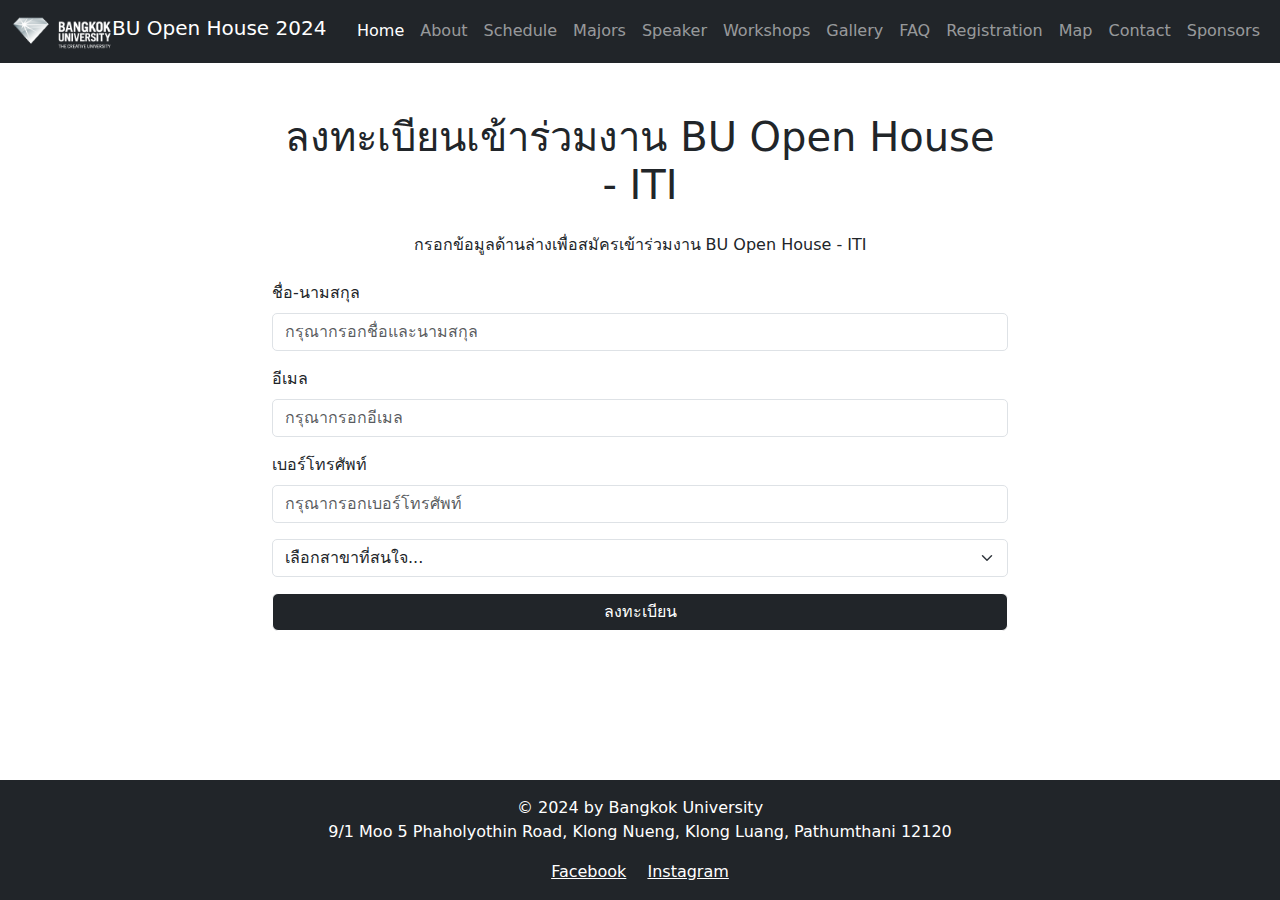
<file: Registration.html>
<!DOCTYPE html>
<html lang="th">

<head>
  <meta charset="UTF-8">
  <meta name="viewport" content="width=device-width, initial-scale=1.0">
  <title>BU Open House - ITI Registration</title>
  <link href="https://cdn.jsdelivr.net/npm/bootstrap@5.3.0-alpha1/dist/css/bootstrap.min.css" rel="stylesheet">
  <style>
    body {
      background-color: #ffffff;
    }

    .registration-section {
      margin-top: 50px;
    }

    .registration-section h1 {
      color: #212529;
    }

    .registration-section .form-control,
    .form-select {
      border-radius: 5px;
    }

    .registration-section button {
      background-color: #212529;
      border-color: #ffffff;
    }

    .registration-section button:hover {
      background-color: grey;
    }
  </style>
</head>

<body>
  <!-- Navbar -->
  <nav class="navbar navbar-expand-lg navbar-dark bg-dark sticky-top">
    <div class="container-fluid">
      <a class="navbar-brand" href="index.html">
        <img src="Images/logo_bu.png" alt="Logo" width="100" class="d-inline-block align-text-top" />BU Open House
        2024</a>
      <button class="navbar-toggler" type="button" data-bs-toggle="collapse" data-bs-target="#navbarNav"
        aria-controls="navbarNav" aria-expanded="false" aria-label="Toggle navigation">
        <span class="navbar-toggler-icon"></span>
      </button>
      <div class="collapse navbar-collapse" id="navbarNav">
        <ul class="navbar-nav ms-auto">
          <li class="nav-item">
            <a class="nav-link active" href="index.html">Home</a>
          </li>
          <li class="nav-item">
            <a class="nav-link" href="about.html">About</a>
          </li>
          <li class="nav-item">
            <a class="nav-link" href="schedu_page.html">Schedule</a>
          </li>
          <li class="nav-item">
            <a class="nav-link" href="Major.html">Majors</a>
          </li>
          <li class="nav-item">
            <a class="nav-link" href="Speaker.html">Speaker</a>
          </li>
          <li class="nav-item">
            <a class="nav-link" href="workshops.html">Workshops</a>
          </li>
          <li class="nav-item">
            <a class="nav-link" href="gallery_page.html">Gallery</a>
          </li>
          <li class="nav-item">
            <a class="nav-link" href="FAQ.html">FAQ</a>
          </li>
          <li class="nav-item">
            <a class="nav-link" href="Registration.html">Registration</a>
          </li>
          <li class="nav-item">
            <a class="nav-link" href="map_page.html">Map</a>
          </li>
          <li class="nav-item">
            <a class="nav-link" href="contact.html">Contact</a>
          </li>
          <li class="nav-item">
            <a class="nav-link" href="spon_page.html">Sponsors</a>
          </li>
        </ul>
      </div>
    </div>
  </nav>

  <!-- Registration Section -->
  <section class="registration-section">
    <div class="container">
      <div class="row justify-content-center">
        <div class="col-md-8">
          <h1 class="text-center mb-4">ลงทะเบียนเข้าร่วมงาน BU Open House - ITI</h1>
          <p class="text-center mb-4">กรอกข้อมูลด้านล่างเพื่อสมัครเข้าร่วมงาน BU Open House - ITI</p>
          <form>
            <div class="mb-3">
              <label for="name" class="form-label">ชื่อ-นามสกุล</label>
              <input type="text" class="form-control" id="name" required placeholder="กรุณากรอกชื่อและนามสกุล">
            </div>
            <div class="mb-3">
              <label for="email" class="form-label">อีเมล</label>
              <input type="email" class="form-control" id="email" required placeholder="กรุณากรอกอีเมล">
            </div>
            <div class="mb-3">
              <label for="phone" class="form-label">เบอร์โทรศัพท์</label>
              <input type="tel" class="form-control" id="phone" required placeholder="กรุณากรอกเบอร์โทรศัพท์">
            </div>
            <div class="mb-3">
              <select class="form-select" id="program" required>
                <option selected disabled>เลือกสาขาที่สนใจ...</option>
                <option value="1">สาขาวิชาเทคโนโลยีสารสนเทศและเทคโนโลยี - Information Technology</option>
                <option value="2">สาขาวิชาวิทยาการคอมพิวเตอร์ - Computer Science</option>
                <option value="3">สาขาวิชาเกมและสื่อเชิงโต้ตอบ - Games and Interactive Media</option>
                <option value="3">สาขาวิชาวิทยาการคอมพิวเตอร์ มุ่งเน้นวิทยาการข้อมูลและความมั่นคงปลอดภัยไซเบอร์ -
                  Computer Science - Data Science and Cybersecurity</option>
              </select>
            </div>
            <div class="d-grid">
              <button type="submit" class="btn btn-primary">ลงทะเบียน</button>
            </div>
          </form>
        </div>
      </div>
    </div>
  </section>
  <!-- Footer -->
  <footer class="bg-dark text-white text-center py-3 fixed-bottom">
    <p>
      &copy; 2024 by Bangkok University<br>
      9/1 Moo 5 Phaholyothin Road, Klong Nueng, Klong Luang, Pathumthani 12120
    </p>
    <div>
      <a href="https://www.facebook.com/bangkokuniversity" target="_blank" class="text-white me-3">Facebook</a>
      <a href="https://www.instagram.com/bangkok_bu/" target="_blank" class="text-white">Instagram</a>
    </div>
  </footer>

  <script src="https://cdn.jsdelivr.net/npm/bootstrap@5.3.0-alpha1/dist/js/bootstrap.bundle.min.js"></script>
</body>

</html>
</file>
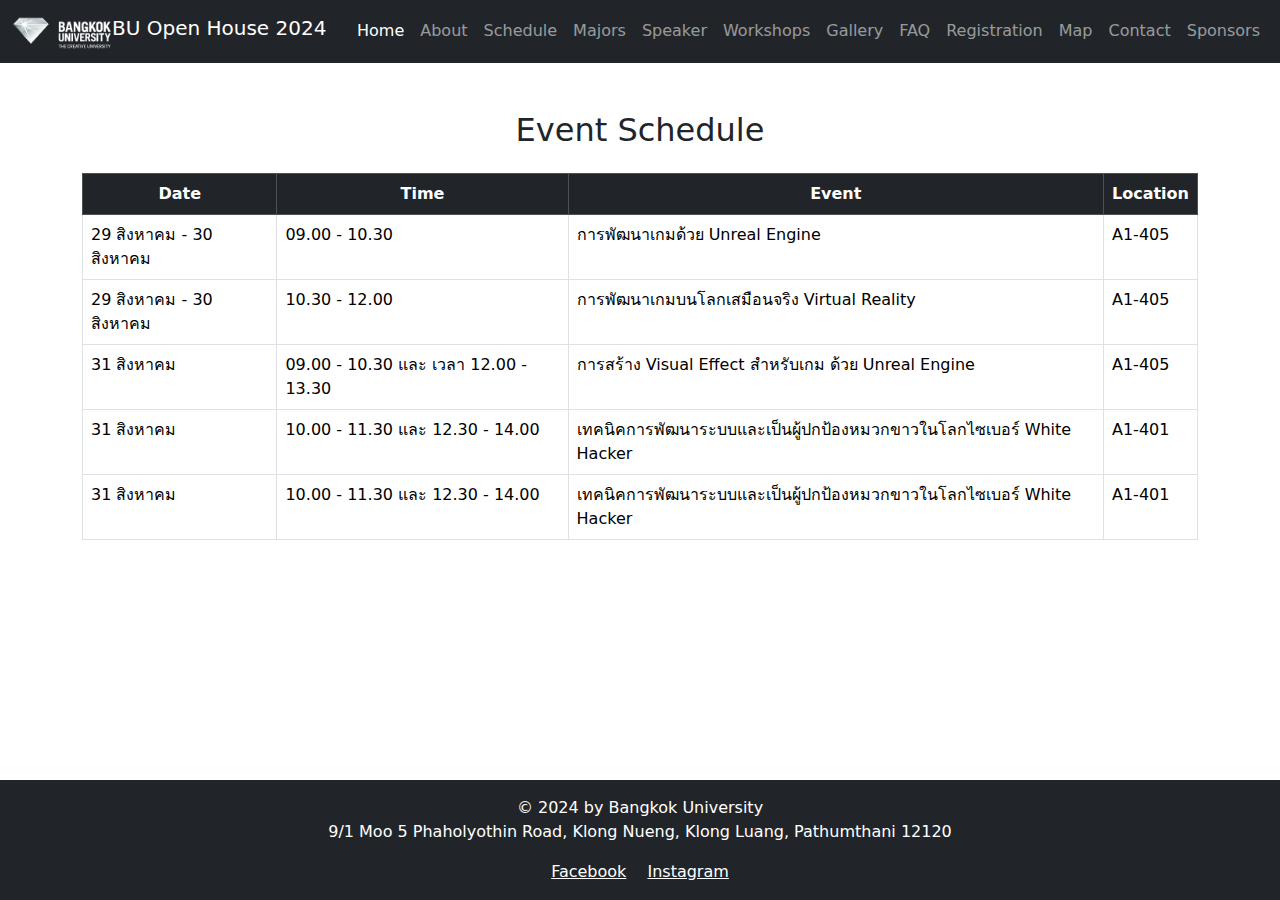
<file: schedu_page.html>
<!DOCTYPE html>
<html lang="en">

<head>
  <meta charset="UTF-8">
  <meta name="viewport" content="width=device-width, initial-scale=1.0">
  <title>Event Schedule</title>
  <link href="https://cdn.jsdelivr.net/npm/bootstrap@5.3.0-alpha1/dist/css/bootstrap.min.css" rel="stylesheet">
  <link href="CSS/Schedule.css" rel="stylesheet">
</head>

<body>
  <!-- Navbar -->
  <nav class="navbar navbar-expand-lg navbar-dark bg-dark sticky-top">
    <div class="container-fluid">
      <a class="navbar-brand" href="index.html">
        <img src="Images/logo_bu.png" alt="Logo" width="100" class="d-inline-block align-text-top" />BU Open House
        2024</a>
      <button class="navbar-toggler" type="button" data-bs-toggle="collapse" data-bs-target="#navbarNav"
        aria-controls="navbarNav" aria-expanded="false" aria-label="Toggle navigation">
        <span class="navbar-toggler-icon"></span>
      </button>
      <div class="collapse navbar-collapse" id="navbarNav">
        <ul class="navbar-nav ms-auto">
          <li class="nav-item">
            <a class="nav-link active" href="index.html">Home</a>
          </li>
          <li class="nav-item">
            <a class="nav-link" href="about.html">About</a>
          </li>
          <li class="nav-item">
            <a class="nav-link" href="schedu_page.html">Schedule</a>
          </li>
          <li class="nav-item">
            <a class="nav-link" href="Major.html">Majors</a>
          </li>
          <li class="nav-item">
            <a class="nav-link" href="Speaker.html">Speaker</a>
          </li>
          <li class="nav-item">
            <a class="nav-link" href="workshops.html">Workshops</a>
          </li>
          <li class="nav-item">
            <a class="nav-link" href="gallery_page.html">Gallery</a>
          </li>
          <li class="nav-item">
            <a class="nav-link" href="FAQ.html">FAQ</a>
          </li>
          <li class="nav-item">
            <a class="nav-link" href="Registration.html">Registration</a>
          </li>
          <li class="nav-item">
            <a class="nav-link" href="map_page.html">Map</a>
          </li>
          <li class="nav-item">
            <a class="nav-link" href="contact.html">Contact</a>
          </li>
          <li class="nav-item">
            <a class="nav-link" href="spon_page.html">Sponsors</a>
          </li>
        </ul>
      </div>
    </div>
  </nav>

  <div class="container my-5">
    <h2 class="text-center mb-4">Event Schedule</h2>

    <!-- Schedule Table -->
    <table class="table table-bordered table-hover">
      <thead class="table-dark text-center">
        <tr>
          <th scope="col">Date</th>
          <th scope="col">Time</th>
          <th scope="col">Event</th>
          <th scope="col">Location</th>
        </tr>
      </thead>
      <tbody>
        <tr>
          <td>29 สิงหาคม - 30 สิงหาคม</td>
          <td>09.00 - 10.30</td>
          <td>การพัฒนาเกมด้วย Unreal Engine</td>
          <td>A1-405</td>
        </tr>
        <tr>
          <td>29 สิงหาคม - 30 สิงหาคม</td>
          <td>10.30 - 12.00</td>
          <td>การพัฒนาเกมบนโลกเสมือนจริง Virtual Reality</td>
          <td>A1-405</td>
        </tr>
        <tr>
          <td>31 สิงหาคม</td>
          <td>09.00 - 10.30 และ เวลา 12.00 - 13.30</td>
          <td>การสร้าง Visual Effect สำหรับเกม ด้วย Unreal Engine</td>
          <td>A1-405</td>
        </tr>
        <tr>
          <td>31 สิงหาคม</td>
          <td>10.00 - 11.30 และ 12.30 - 14.00</td>
          <td>เทคนิคการพัฒนาระบบและเป็นผู้ปกป้องหมวกขาวในโลกไซเบอร์ White Hacker</td>
          <td>A1-401</td>
        </tr>
        <tr>
          <td>31 สิงหาคม</td>
          <td>10.00 - 11.30 และ 12.30 - 14.00</td>
          <td>เทคนิคการพัฒนาระบบและเป็นผู้ปกป้องหมวกขาวในโลกไซเบอร์ White Hacker</td>
          <td>A1-401</td>
        </tr>
      </tbody>
    </table>
  </div>
  <!-- Footer -->
  <footer class="sfooter bg-dark text-white text-center py-3">
    <p>
      &copy; 2024 by Bangkok University<br>
      9/1 Moo 5 Phaholyothin Road, Klong Nueng, Klong Luang, Pathumthani 12120
    </p>
    <div>
      <a href="https://www.facebook.com/bangkokuniversity" target="_blank" class="text-white me-3">Facebook</a>
      <a href="https://www.instagram.com/bangkok_bu/" target="_blank" class="text-white">Instagram</a>
    </div>
  </footer>

  <script src="https://cdn.jsdelivr.net/npm/bootstrap@5.3.0-alpha1/dist/js/bootstrap.bundle.min.js"></script>
</body>

</html>
</file>
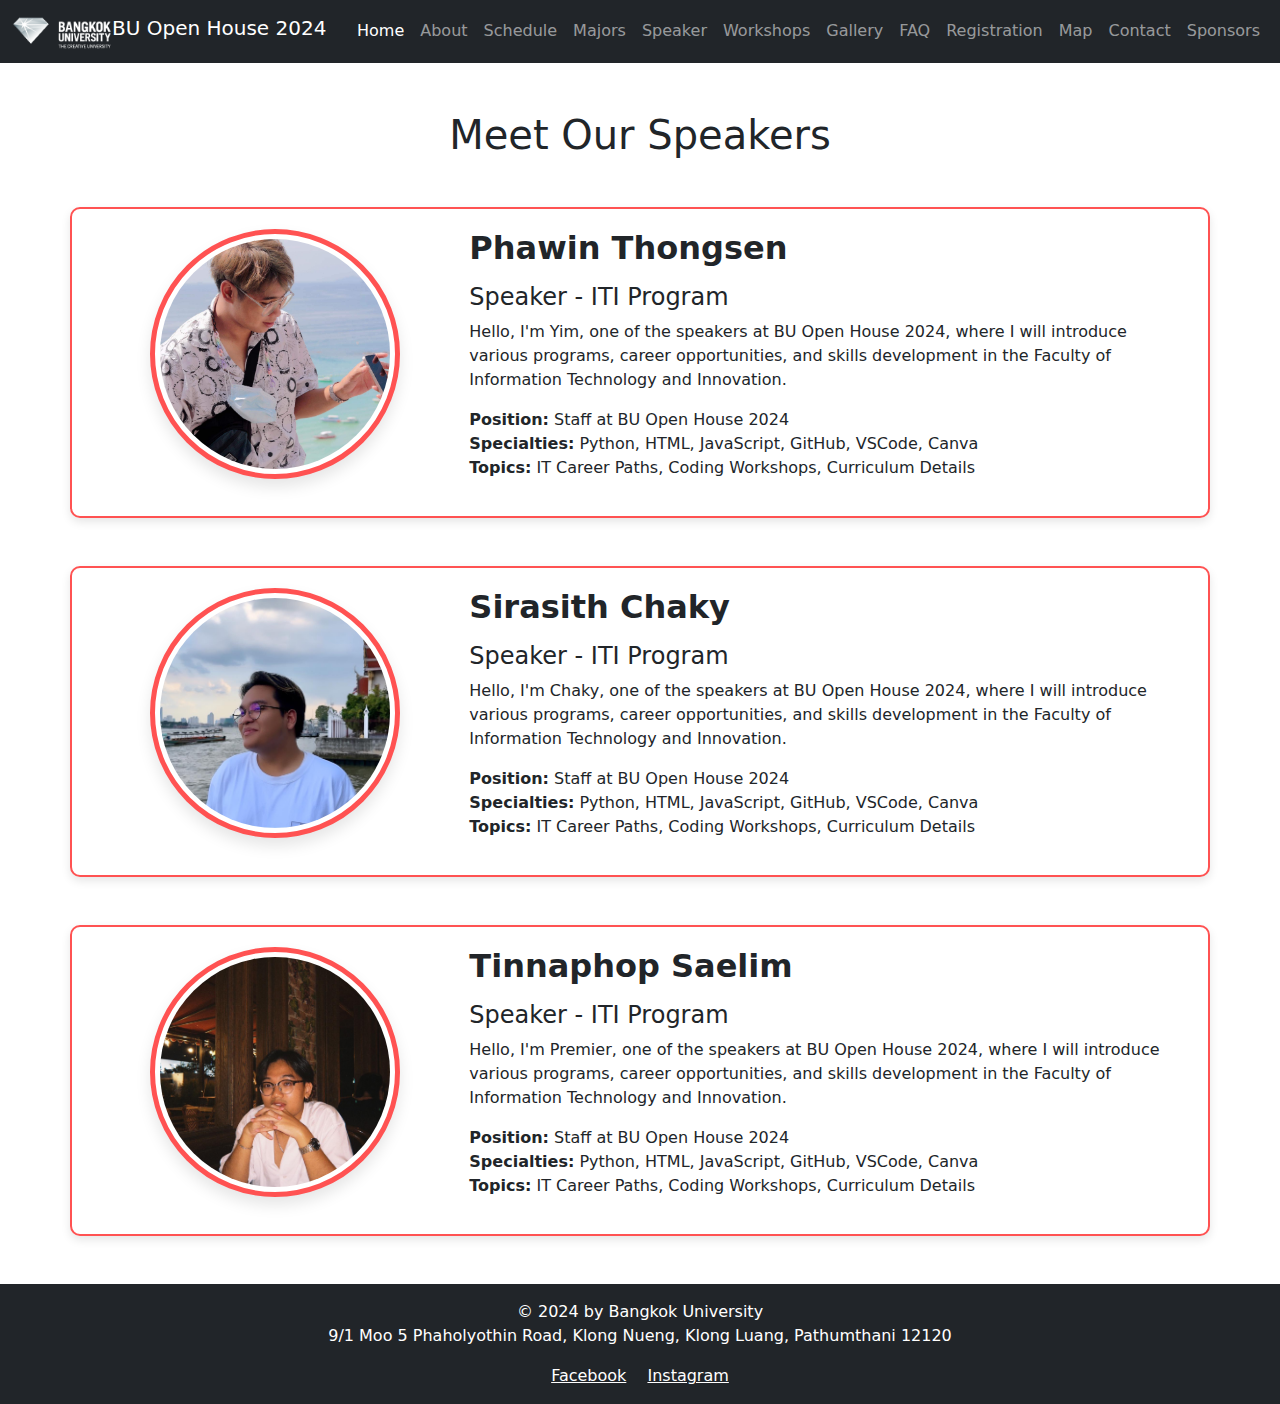
<file: Speaker.html>
<!DOCTYPE html>
<html lang="th">

<head>
  <meta charset="UTF-8">
  <meta name="viewport" content="width=device-width, initial-scale=1.0">
  <title>BU Open House - Speaker</title>
  <link href="https://cdn.jsdelivr.net/npm/bootstrap@5.3.0-alpha1/dist/css/bootstrap.min.css" rel="stylesheet">
  <style>
    h2 {
      font-weight: bold;
    }


    .speaker {
      width: 250px;
      height: 250px;
      border-radius: 50%;
      object-fit: cover;
      box-shadow: 0 8px 15px rgba(0, 0, 0, 0.1);
      transition: transform 0.3s ease, box-shadow 0.3s ease;
      border: 5px solid #ff5252;
      /* กรอบสีแดง */
      padding: 5px;
      /* ระยะห่างระหว่างกรอบกับรูปภาพ */
      background-color: #fff;
      /* พื้นหลังขาวเพื่อให้กรอบเด่นขึ้น */
    }

    .speaker:hover {
      transform: translateY(-10px);
      /* ขยับขึ้นเมื่อวางเมาส์ */
      box-shadow: 0 12px 20px rgba(0, 0, 0, 0.2);
      /* เพิ่มเงาเมื่อโฮเวอร์ */
    }

    .speaker-card {
      border: 2px solid #ff5252;
      /* กรอบสีแดง */
      border-radius: 10px;
      /* มุมกรอบโค้ง */
      padding: 20px;
      /* ระยะห่างภายใน */
      background-color: #fff;
      /* พื้นหลังขาว */
      box-shadow: 0 4px 10px rgba(0, 0, 0, 0.1);
      /* เงา */
      margin-bottom: 30px;
      /* ระยะห่างระหว่างผู้พูด */
    }
  </style>
</head>

<body>
  <!-- Navbar -->
  <nav class="navbar navbar-expand-lg navbar-dark bg-dark sticky-top">
    <div class="container-fluid">
      <a class="navbar-brand" href="index.html">
        <img src="Images/logo_bu.png" alt="Logo" width="100" class="d-inline-block align-text-top" />BU Open House
        2024</a>
      <button class="navbar-toggler" type="button" data-bs-toggle="collapse" data-bs-target="#navbarNav"
        aria-controls="navbarNav" aria-expanded="false" aria-label="Toggle navigation">
        <span class="navbar-toggler-icon"></span>
      </button>
      <div class="collapse navbar-collapse" id="navbarNav">
        <ul class="navbar-nav ms-auto">
          <li class="nav-item">
            <a class="nav-link active" href="index.html">Home</a>
          </li>
          <li class="nav-item">
            <a class="nav-link" href="about.html">About</a>
          </li>
          <li class="nav-item">
            <a class="nav-link" href="schedu_page.html">Schedule</a>
          </li>
          <li class="nav-item">
            <a class="nav-link" href="Major.html">Majors</a>
          </li>
          <li class="nav-item">
            <a class="nav-link" href="Speaker.html">Speaker</a>
          </li>
          <li class="nav-item">
            <a class="nav-link" href="workshops.html">Workshops</a>
          </li>
          <li class="nav-item">
            <a class="nav-link" href="gallery_page.html">Gallery</a>
          </li>
          <li class="nav-item">
            <a class="nav-link" href="FAQ.html">FAQ</a>
          </li>
          <li class="nav-item">
            <a class="nav-link" href="Registration.html">Registration</a>
          </li>
          <li class="nav-item">
            <a class="nav-link" href="map_page.html">Map</a>
          </li>
          <li class="nav-item">
            <a class="nav-link" href="contact.html">Contact</a>
          </li>
          <li class="nav-item">
            <a class="nav-link" href="spon_page.html">Sponsors</a>
          </li>
        </ul>
      </div>
    </div>
  </nav>

  <div class="container my-5">
    <h1 class="text-center mb-5">Meet Our Speakers</h1>
    <div class="speaker-card row">
      <div class="col-lg-4 text-center">
        <img src="Images/Yim.jpg" alt="Speaker Photo" class="speaker">
      </div>
      <div class="col-lg-8">
        <h2 class="mb-3">Phawin Thongsen</h2>
        <h4 class="text-dark">Speaker - ITI Program</h4>
        <p>Hello, I'm Yim, one of the speakers at BU Open House 2024, where I will introduce various programs, career
          opportunities, and skills development in the Faculty of Information Technology and Innovation.</p>
        <ul class="list-unstyled">
          <li><strong>Position:</strong> Staff at BU Open House 2024</li>
          <li><strong>Specialties:</strong> Python, HTML, JavaScript, GitHub, VSCode, Canva</li>
          <li><strong>Topics:</strong> IT Career Paths, Coding Workshops, Curriculum Details</li>
        </ul>
      </div>
    </div>
  </div>


  <div class="container my-5">
    <div class="speaker-card row">
      <div class="col-lg-4 text-center">
        <img src="Images/Chaky.jpg" alt="Speaker Photo" class="speaker">
      </div>
      <div class="col-lg-8">
        <h2 class="mb-3">Sirasith Chaky</h2>
        <h4 class="text-dark">Speaker - ITI Program</h4>
        <p>Hello, I'm Chaky, one of the speakers at BU Open House 2024, where I will introduce various programs, career
          opportunities, and skills development in the Faculty of Information Technology and Innovation.</p>
        <ul class="list-unstyled">
          <li><strong>Position:</strong> Staff at BU Open House 2024</li>
          <li><strong>Specialties:</strong> Python, HTML, JavaScript, GitHub, VSCode, Canva</li>
          <li><strong>Topics:</strong> IT Career Paths, Coding Workshops, Curriculum Details</li>
        </ul>
      </div>
    </div>
  </div>

  <div class="container my-5">
    <div class="speaker-card row">
      <div class="col-lg-4 text-center">
        <img src="Images/Premier.jpg" alt="Speaker Photo" class="speaker">
      </div>
      <div class="col-lg-8">
        <h2 class="mb-3">Tinnaphop Saelim</h2>
        <h4 class="text-dark">Speaker - ITI Program</h4>
        <p>Hello, I'm Premier, one of the speakers at BU Open House 2024, where I will introduce various programs,
          career opportunities, and skills development in the Faculty of Information Technology and Innovation.</p>
        <ul class="list-unstyled">
          <li><strong>Position:</strong> Staff at BU Open House 2024</li>
          <li><strong>Specialties:</strong> Python, HTML, JavaScript, GitHub, VSCode, Canva</li>
          <li><strong>Topics:</strong> IT Career Paths, Coding Workshops, Curriculum Details</li>
        </ul>
      </div>
    </div>
  </div>

  <!-- Footer -->
  <footer class="bg-dark text-white text-center py-3">
    <p>
      &copy; 2024 by Bangkok University<br>
      9/1 Moo 5 Phaholyothin Road, Klong Nueng, Klong Luang, Pathumthani 12120
    </p>
    <div>
      <a href="https://www.facebook.com/bangkokuniversity" target="_blank" class="text-white me-3">Facebook</a>
      <a href="https://www.instagram.com/bangkok_bu/" target="_blank" class="text-white">Instagram</a>
    </div>
  </footer>

  <!-- Bootstrap JS and dependencies -->
  <script src="https://code.jquery.com/jquery-3.5.1.slim.min.js"></script>
  <script src="https://cdn.jsdelivr.net/npm/@popperjs/core@2.9.3/dist/umd/popper.min.js"></script>
  <script src="https://cdn.jsdelivr.net/npm/bootstrap@5.3.3/dist/js/bootstrap.bundle.min.js"
    integrity="sha384-YvpcrYf0tY3lHB60NNkmXc5s9fDVZLESaAA55NDzOxhy9GkcIdslK1eN7N6jIeHz"
    crossorigin="anonymous"></script>
</body>

</html>
</file>
<file: CSS/Schedule.css>
.sfooter {
  position: sticky;
  bottom: 0;
  width: 100%;
  z-index: 1030;
}

@media (min-width: 922px) {
  .sfooter {
    position: fixed;
    bottom: 0;
  }
}
</file>
